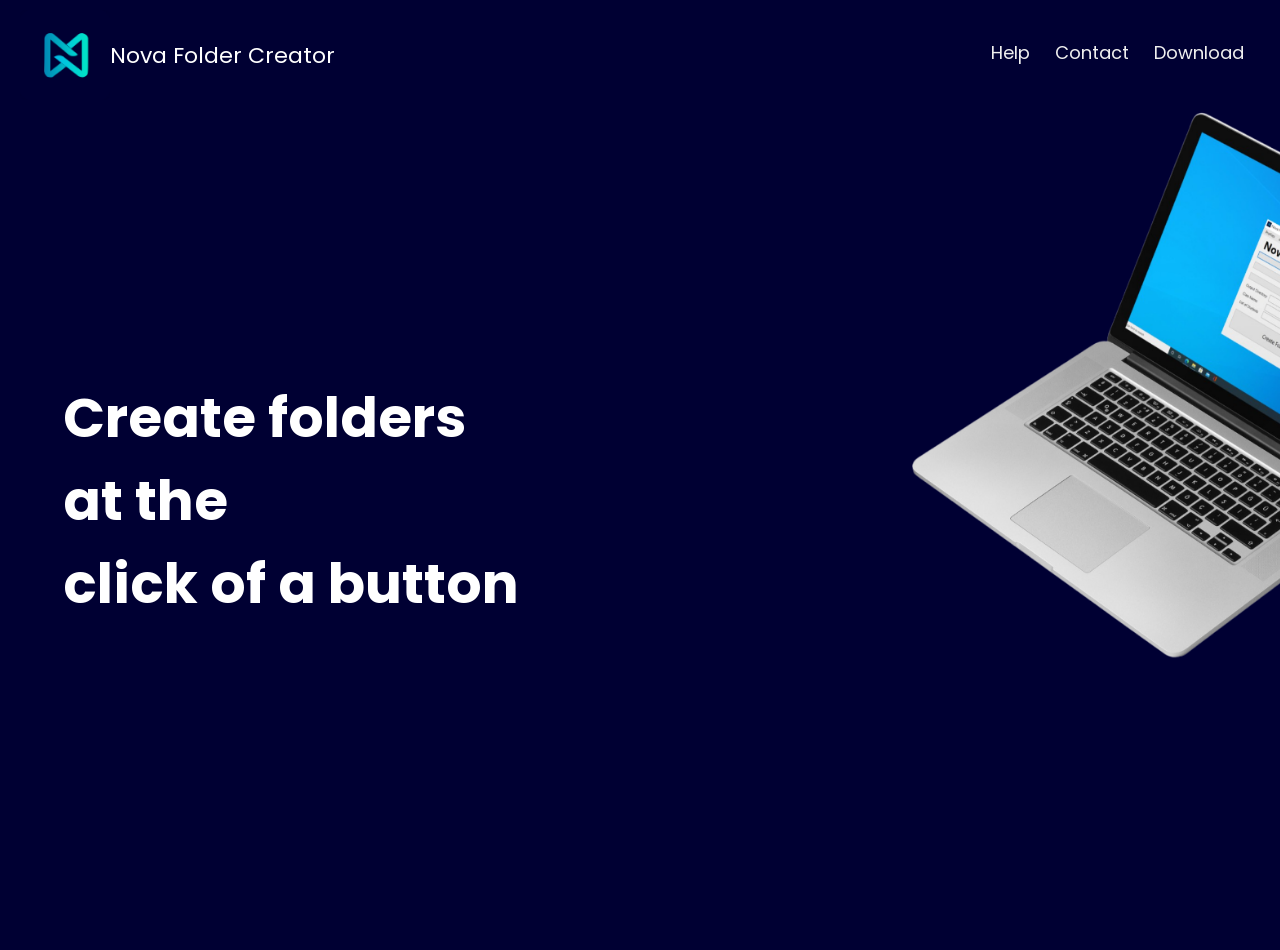
<file: www/index.html>
<!DOCTYPE html>
<html lang="en">
<head>
    <meta charset="UTF-8">
    <meta http-equiv="X-UA-Compatible" content="IE=edge">
    <meta name="viewport" content="width=device-width, initial-scale=1.0">
    <title>Nova Folder Creator</title>
    <link rel="stylesheet" href="./css/main.css">
</head>
<body>
    <div class="nav">
        <input type="checkbox" id="nav-check">
        <div class="nav-header">
          <div class="nav-title">
            <a href="./index.html">
                <div class="nav-title-logo">
                    <img src="./asset/ic_main_w_256_h_256_mipmap-1.png" alt="logo" class="logo">
                    <p class="title" style="text-decoration: none;">Nova Folder Creator</p>
                </div>
            </a>
        </div>
        </div>
        <div class="nav-btn">
          <label for="nav-check">
            <span></span>
            <span></span>
            <span></span>
          </label>
        </div>
        
        <div class="nav-links">
            <a href="./pages/help.html">Help</a>
            <a href="./pages/contact.php">Contact</a>
            <a href="/index.html" class="download-btn-nav">Download</a>
        </div>
      </div>

      <main>
          <div class="mockupwithtext">
              <div class="maintext">
                  <h1 class="txtwhite maincallout">Create folders <br> at the <br> click of a button</h1>
              </div>
              <div class="mockupdiv">
                  <img src="./asset/mockup-removebg.png" alt="" class="mockup">
              </div>
          </div>
      </main>
</body>
</html>
</file>
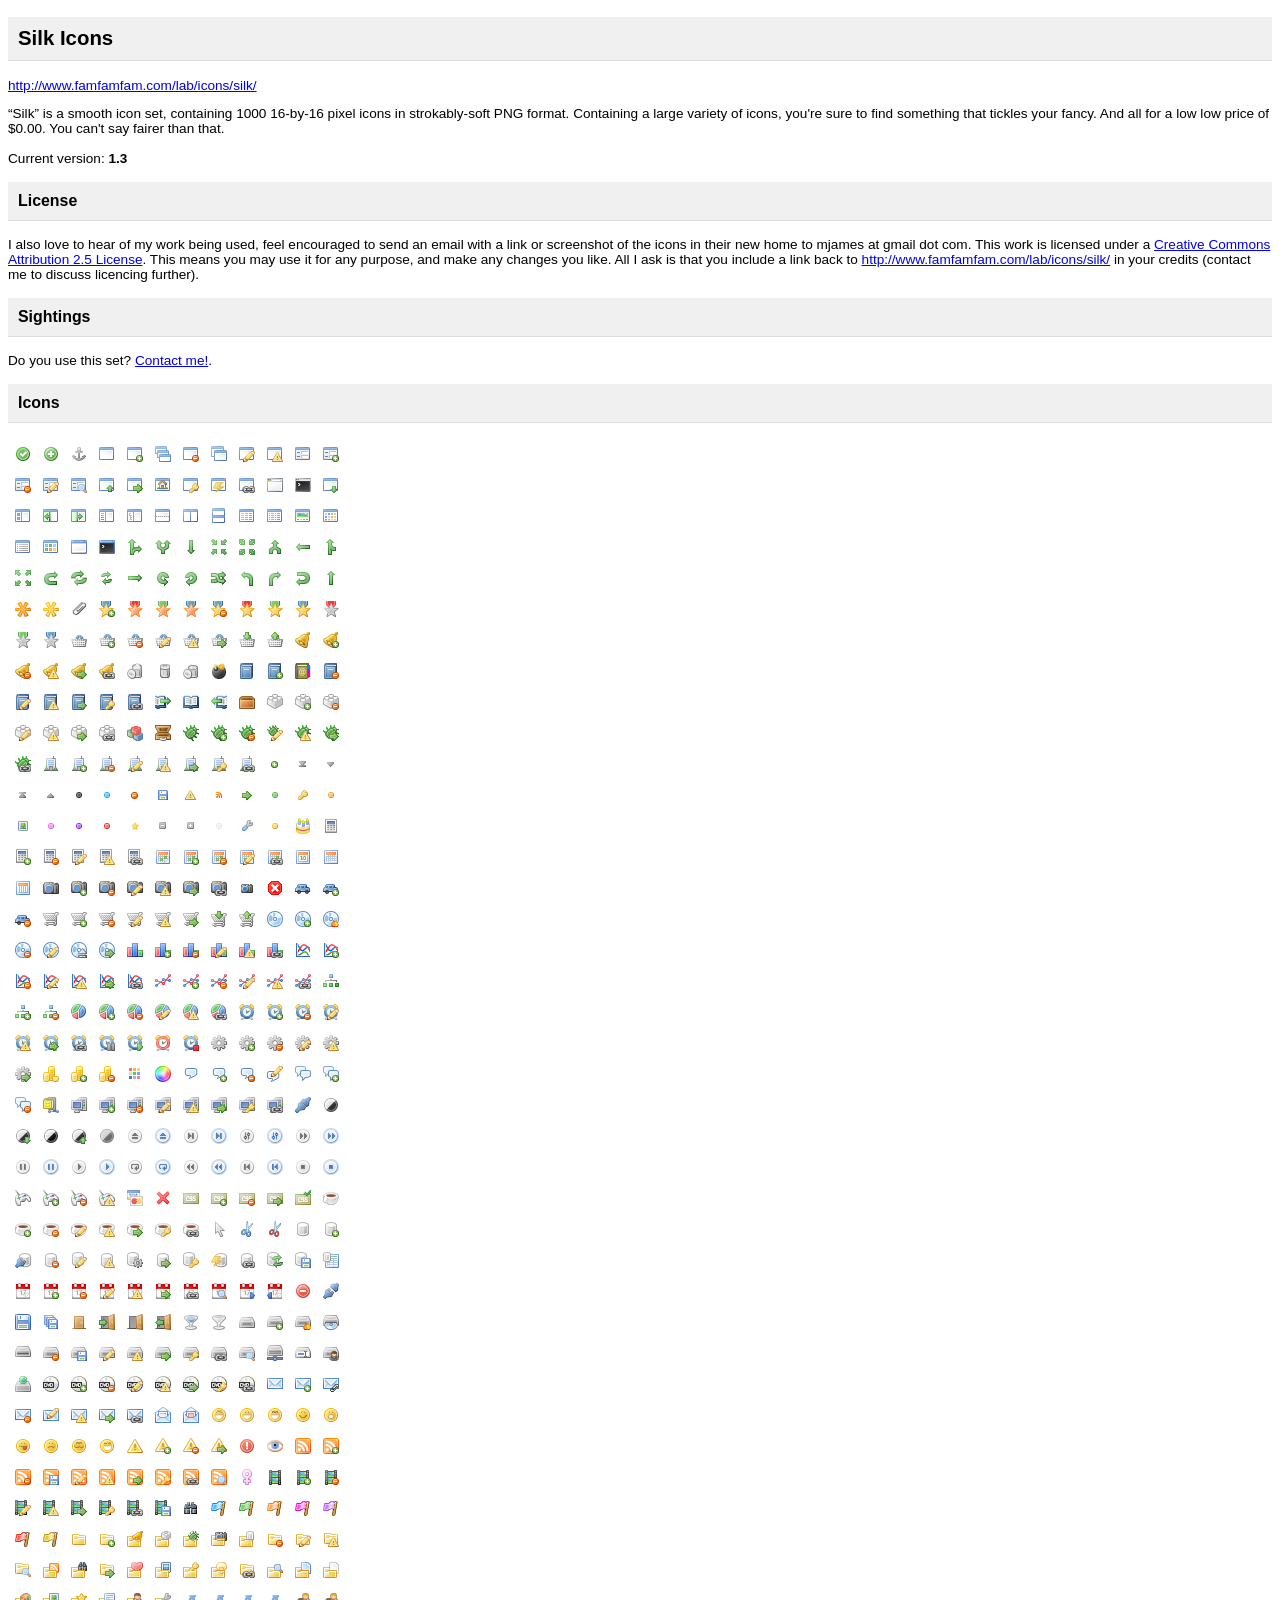
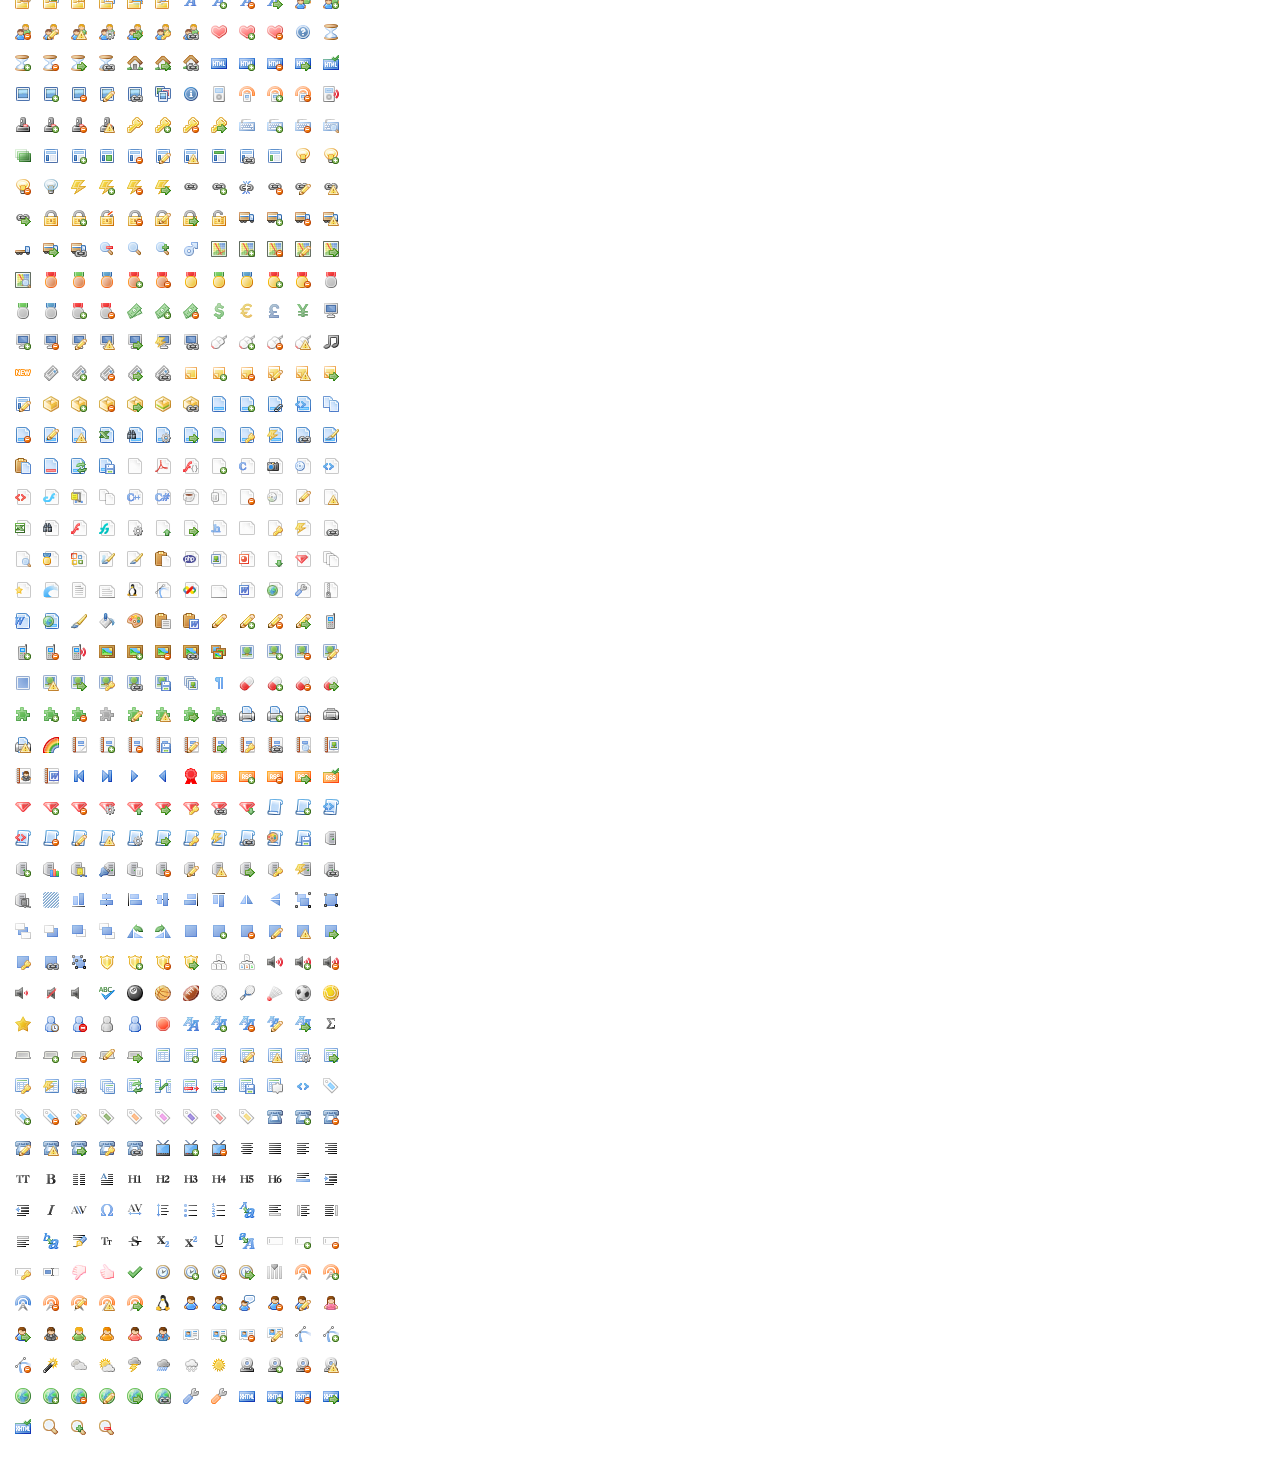
<file: winformsapp/famfamicons/readme.html>
<!DOCTYPE html PUBLIC "-//W3C//DTD XHTML 1.0 Strict//EN" "http://www.w3.org/TR/xhtml1/DTD/xhtml1-strict.dtd">
<html xmlns="http://www.w3.org/1999/xhtml" xml:lang="en" lang="en">

	<!-- Document HEAD -->
	<head>
	
		<title>famfamfam.com: Silk Icons</title>

		<meta http-equiv="Content-Type" content="text/html; charset=utf-8" />

		<meta name="mssmarttagspreventparsing" content="true" />
		<meta name="robots" content="all" />		
		<meta http-equiv="imagetoolbar" content="no" />

		<meta name="author" content="Mark James" />
		<meta name="copyright" content="Mark James" />
		<meta name="revisit-after" content="7 days" />		
		
	    <style type="text/css">
<!--
body {
	font-family: Verdana, Arial, Helvetica, sans-serif;
	font-size: 85%;
}

h1,h2,h3 {
padding: 10px;
background-color: #F0F0F0;
border-bottom: 1px solid #DDD;
}

table td {
padding: 5px;
}

td em {
display: none;
}
-->
        </style>
	</head>

	<!-- Document BODY -->
	<body>

		<div id="container-outer">
			<div id="container-inner">
					<div id="content-inner">				

						<h2>Silk Icons</h2>
						<p><a href="http://www.famfamfam.com/lab/icons/silk/">http://www.famfamfam.com/lab/icons/silk/</a></p>
					  <p>
							&#8220;Silk&#8221; is a smooth icon set, containing 1000 16-by-16 pixel icons in
							strokably-soft PNG format. Containing a large variety of icons, you're sure to find something
							that tickles your fancy. And all for a low low price of $0.00. You can't say fairer than that.
							
							<br />
							<br/>

						  <!--
							<a class="download-link" href="famfamfam_mini_icons.zip">Download</a><br />
							-->
							
						  Current version: <strong>1.3</strong></p>
						
						<h3>License</h3>
						<p>
						<!-- Creative Commons License -->
						I also love to hear of my work being used, feel encouraged to send an email
						with a link or screenshot of the icons in their new home to
						mjames&nbsp;<span class="email">at</span>&nbsp;gmail&nbsp;<span class="email">dot</span>&nbsp;com.
						This work is licensed under a <a rel="license" href="http://creativecommons.org/licenses/by/2.5/">Creative Commons Attribution 2.5 License</a>.
						This means you may use it for any purpose, and make any changes you like.
						All I ask is that you include a link back to <a href="http://www.famfamfam.com/lab/icons/silk/">http://www.famfamfam.com/lab/icons/silk/</a> in your credits (contact me to discuss licencing further).
						<!-- /Creative Commons License -->

						
						<!--
						
						<rdf:RDF xmlns="http://web.resource.org/cc/"
							xmlns:dc="http://purl.org/dc/elements/1.1/"
							xmlns:rdf="http://www.w3.org/1999/02/22-rdf-syntax-ns#">
						<Work rdf:about="">
						   <dc:title>Silk icons</dc:title>
						   <dc:date>2005</dc:date>
						   <dc:description>'Silk' icon set.</dc:description>
						   <dc:creator><Agent>
							  <dc:title>Mark James</dc:title>
						   </Agent></dc:creator>
						   <dc:rights><Agent>
							  <dc:title>Mark James</dc:title>
						   </Agent></dc:rights>
						   <dc:type rdf:resource="http://purl.org/dc/dcmitype/StillImage" />
						   <dc:source rdf:resource="http://www.famfamfam.com/lab/icons/silk/"/>
						   <license rdf:resource="http://creativecommons.org/licenses/by/2.5/" />
						</Work>
						
						<License rdf:about="http://creativecommons.org/licenses/by/2.5/">
						   <permits rdf:resource="http://web.resource.org/cc/Reproduction" />
						   <permits rdf:resource="http://web.resource.org/cc/Distribution" />
						   <requires rdf:resource="http://web.resource.org/cc/Notice" />
						   <requires rdf:resource="http://web.resource.org/cc/Attribution" />
						   <permits rdf:resource="http://web.resource.org/cc/DerivativeWorks" />
						</License>
						
						</rdf:RDF>
						
						-->
						</p>
						
						<h3>Sightings</h3>
						
						<p>
						Do you use this set? <a href="http://www.famfamfam.com/about/?contact=Silk%20icons%20in%20the%20wild">Contact me!</a>.
						</p>
						
						
						<h3>Icons</h3>

						
						<p><table>
	<tr>
		<td><img src="icons/accept.png" title="accept.png" alt="accept "/><em>accept.png</em></td>
		<td><img src="icons/add.png" title="add.png" alt="add "/><em>add.png</em></td>

		<td><img src="icons/anchor.png" title="anchor.png" alt="anchor "/><em>anchor.png</em></td>
		<td><img src="icons/application.png" title="application.png" alt="application "/><em>application.png</em></td>
		<td><img src="icons/application_add.png" title="application_add.png" alt="application add "/><em>application_add.png</em></td>
		<td><img src="icons/application_cascade.png" title="application_cascade.png" alt="application cascade "/><em>application_cascade.png</em></td>
		<td><img src="icons/application_delete.png" title="application_delete.png" alt="application delete "/><em>application_delete.png</em></td>
		<td><img src="icons/application_double.png" title="application_double.png" alt="application double "/><em>application_double.png</em></td>

		<td><img src="icons/application_edit.png" title="application_edit.png" alt="application edit "/><em>application_edit.png</em></td>
		<td><img src="icons/application_error.png" title="application_error.png" alt="application error "/><em>application_error.png</em></td>
		<td><img src="icons/application_form.png" title="application_form.png" alt="application form "/><em>application_form.png</em></td>
		<td><img src="icons/application_form_add.png" title="application_form_add.png" alt="application form add "/><em>application_form_add.png</em></td>
	</tr>
	<tr>
		<td><img src="icons/application_form_delete.png" title="application_form_delete.png" alt="application form delete "/><em>application_form_delete.png</em></td>

		<td><img src="icons/application_form_edit.png" title="application_form_edit.png" alt="application form edit "/><em>application_form_edit.png</em></td>
		<td><img src="icons/application_form_magnify.png" title="application_form_magnify.png" alt="application form magnify "/><em>application_form_magnify.png</em></td>
		<td><img src="icons/application_get.png" title="application_get.png" alt="application get "/><em>application_get.png</em></td>
		<td><img src="icons/application_go.png" title="application_go.png" alt="application go "/><em>application_go.png</em></td>
		<td><img src="icons/application_home.png" title="application_home.png" alt="application home "/><em>application_home.png</em></td>
		<td><img src="icons/application_key.png" title="application_key.png" alt="application key "/><em>application_key.png</em></td>

		<td><img src="icons/application_lightning.png" title="application_lightning.png" alt="application lightning "/><em>application_lightning.png</em></td>
		<td><img src="icons/application_link.png" title="application_link.png" alt="application link "/><em>application_link.png</em></td>
		<td><img src="icons/application_osx.png" title="application_osx.png" alt="application osx "/><em>application_osx.png</em></td>
		<td><img src="icons/application_osx_terminal.png" title="application_osx_terminal.png" alt="application osx terminal "/><em>application_osx_terminal.png</em></td>
		<td><img src="icons/application_put.png" title="application_put.png" alt="application put "/><em>application_put.png</em></td>
	</tr>

	<tr>
		<td><img src="icons/application_side_boxes.png" title="application_side_boxes.png" alt="application side boxes "/><em>application_side_boxes.png</em></td>
		<td><img src="icons/application_side_contract.png" title="application_side_contract.png" alt="application side contract "/><em>application_side_contract.png</em></td>
		<td><img src="icons/application_side_expand.png" title="application_side_expand.png" alt="application side expand "/><em>application_side_expand.png</em></td>
		<td><img src="icons/application_side_list.png" title="application_side_list.png" alt="application side list "/><em>application_side_list.png</em></td>
		<td><img src="icons/application_side_tree.png" title="application_side_tree.png" alt="application side tree "/><em>application_side_tree.png</em></td>

		<td><img src="icons/application_split.png" title="application_split.png" alt="application split "/><em>application_split.png</em></td>
		<td><img src="icons/application_tile_horizontal.png" title="application_tile_horizontal.png" alt="application tile horizontal "/><em>application_tile_horizontal.png</em></td>
		<td><img src="icons/application_tile_vertical.png" title="application_tile_vertical.png" alt="application tile vertical "/><em>application_tile_vertical.png</em></td>
		<td><img src="icons/application_view_columns.png" title="application_view_columns.png" alt="application view columns "/><em>application_view_columns.png</em></td>
		<td><img src="icons/application_view_detail.png" title="application_view_detail.png" alt="application view detail "/><em>application_view_detail.png</em></td>
		<td><img src="icons/application_view_gallery.png" title="application_view_gallery.png" alt="application view gallery "/><em>application_view_gallery.png</em></td>

		<td><img src="icons/application_view_icons.png" title="application_view_icons.png" alt="application view icons "/><em>application_view_icons.png</em></td>
	</tr>
	<tr>
		<td><img src="icons/application_view_list.png" title="application_view_list.png" alt="application view list "/><em>application_view_list.png</em></td>
		<td><img src="icons/application_view_tile.png" title="application_view_tile.png" alt="application view tile "/><em>application_view_tile.png</em></td>
		<td><img src="icons/application_xp.png" title="application_xp.png" alt="application xp "/><em>application_xp.png</em></td>
		<td><img src="icons/application_xp_terminal.png" title="application_xp_terminal.png" alt="application xp terminal "/><em>application_xp_terminal.png</em></td>

		<td><img src="icons/arrow_branch.png" title="arrow_branch.png" alt="arrow branch "/><em>arrow_branch.png</em></td>
		<td><img src="icons/arrow_divide.png" title="arrow_divide.png" alt="arrow divide "/><em>arrow_divide.png</em></td>
		<td><img src="icons/arrow_down.png" title="arrow_down.png" alt="arrow down "/><em>arrow_down.png</em></td>
		<td><img src="icons/arrow_in.png" title="arrow_in.png" alt="arrow in "/><em>arrow_in.png</em></td>
		<td><img src="icons/arrow_inout.png" title="arrow_inout.png" alt="arrow inout "/><em>arrow_inout.png</em></td>
		<td><img src="icons/arrow_join.png" title="arrow_join.png" alt="arrow join "/><em>arrow_join.png</em></td>

		<td><img src="icons/arrow_left.png" title="arrow_left.png" alt="arrow left "/><em>arrow_left.png</em></td>
		<td><img src="icons/arrow_merge.png" title="arrow_merge.png" alt="arrow merge "/><em>arrow_merge.png</em></td>
	</tr>
	<tr>
		<td><img src="icons/arrow_out.png" title="arrow_out.png" alt="arrow out "/><em>arrow_out.png</em></td>
		<td><img src="icons/arrow_redo.png" title="arrow_redo.png" alt="arrow redo "/><em>arrow_redo.png</em></td>
		<td><img src="icons/arrow_refresh.png" title="arrow_refresh.png" alt="arrow refresh "/><em>arrow_refresh.png</em></td>

		<td><img src="icons/arrow_refresh_small.png" title="arrow_refresh_small.png" alt="arrow refresh small "/><em>arrow_refresh_small.png</em></td>
		<td><img src="icons/arrow_right.png" title="arrow_right.png" alt="arrow right "/><em>arrow_right.png</em></td>
		<td><img src="icons/arrow_rotate_anticlockwise.png" title="arrow_rotate_anticlockwise.png" alt="arrow rotate anticlockwise "/><em>arrow_rotate_anticlockwise.png</em></td>
		<td><img src="icons/arrow_rotate_clockwise.png" title="arrow_rotate_clockwise.png" alt="arrow rotate clockwise "/><em>arrow_rotate_clockwise.png</em></td>
		<td><img src="icons/arrow_switch.png" title="arrow_switch.png" alt="arrow switch "/><em>arrow_switch.png</em></td>
		<td><img src="icons/arrow_turn_left.png" title="arrow_turn_left.png" alt="arrow turn left "/><em>arrow_turn_left.png</em></td>

		<td><img src="icons/arrow_turn_right.png" title="arrow_turn_right.png" alt="arrow turn right "/><em>arrow_turn_right.png</em></td>
		<td><img src="icons/arrow_undo.png" title="arrow_undo.png" alt="arrow undo "/><em>arrow_undo.png</em></td>
		<td><img src="icons/arrow_up.png" title="arrow_up.png" alt="arrow up "/><em>arrow_up.png</em></td>
	</tr>
	<tr>
		<td><img src="icons/asterisk_orange.png" title="asterisk_orange.png" alt="asterisk orange "/><em>asterisk_orange.png</em></td>
		<td><img src="icons/asterisk_yellow.png" title="asterisk_yellow.png" alt="asterisk yellow "/><em>asterisk_yellow.png</em></td>

		<td><img src="icons/attach.png" title="attach.png" alt="attach "/><em>attach.png</em></td>
		<td><img src="icons/award_star_add.png" title="award_star_add.png" alt="award star add "/><em>award_star_add.png</em></td>
		<td><img src="icons/award_star_bronze_1.png" title="award_star_bronze_1.png" alt="award star bronze 1 "/><em>award_star_bronze_1.png</em></td>
		<td><img src="icons/award_star_bronze_2.png" title="award_star_bronze_2.png" alt="award star bronze 2 "/><em>award_star_bronze_2.png</em></td>
		<td><img src="icons/award_star_bronze_3.png" title="award_star_bronze_3.png" alt="award star bronze 3 "/><em>award_star_bronze_3.png</em></td>
		<td><img src="icons/award_star_delete.png" title="award_star_delete.png" alt="award star delete "/><em>award_star_delete.png</em></td>

		<td><img src="icons/award_star_gold_1.png" title="award_star_gold_1.png" alt="award star gold 1 "/><em>award_star_gold_1.png</em></td>
		<td><img src="icons/award_star_gold_2.png" title="award_star_gold_2.png" alt="award star gold 2 "/><em>award_star_gold_2.png</em></td>
		<td><img src="icons/award_star_gold_3.png" title="award_star_gold_3.png" alt="award star gold 3 "/><em>award_star_gold_3.png</em></td>
		<td><img src="icons/award_star_silver_1.png" title="award_star_silver_1.png" alt="award star silver 1 "/><em>award_star_silver_1.png</em></td>
	</tr>
	<tr>
		<td><img src="icons/award_star_silver_2.png" title="award_star_silver_2.png" alt="award star silver 2 "/><em>award_star_silver_2.png</em></td>

		<td><img src="icons/award_star_silver_3.png" title="award_star_silver_3.png" alt="award star silver 3 "/><em>award_star_silver_3.png</em></td>
		<td><img src="icons/basket.png" title="basket.png" alt="basket "/><em>basket.png</em></td>
		<td><img src="icons/basket_add.png" title="basket_add.png" alt="basket add "/><em>basket_add.png</em></td>
		<td><img src="icons/basket_delete.png" title="basket_delete.png" alt="basket delete "/><em>basket_delete.png</em></td>
		<td><img src="icons/basket_edit.png" title="basket_edit.png" alt="basket edit "/><em>basket_edit.png</em></td>
		<td><img src="icons/basket_error.png" title="basket_error.png" alt="basket error "/><em>basket_error.png</em></td>

		<td><img src="icons/basket_go.png" title="basket_go.png" alt="basket go "/><em>basket_go.png</em></td>
		<td><img src="icons/basket_put.png" title="basket_put.png" alt="basket put "/><em>basket_put.png</em></td>
		<td><img src="icons/basket_remove.png" title="basket_remove.png" alt="basket remove "/><em>basket_remove.png</em></td>
		<td><img src="icons/bell.png" title="bell.png" alt="bell "/><em>bell.png</em></td>
		<td><img src="icons/bell_add.png" title="bell_add.png" alt="bell add "/><em>bell_add.png</em></td>
	</tr>

	<tr>
		<td><img src="icons/bell_delete.png" title="bell_delete.png" alt="bell delete "/><em>bell_delete.png</em></td>
		<td><img src="icons/bell_error.png" title="bell_error.png" alt="bell error "/><em>bell_error.png</em></td>
		<td><img src="icons/bell_go.png" title="bell_go.png" alt="bell go "/><em>bell_go.png</em></td>
		<td><img src="icons/bell_link.png" title="bell_link.png" alt="bell link "/><em>bell_link.png</em></td>
		<td><img src="icons/bin.png" title="bin.png" alt="bin "/><em>bin.png</em></td>

		<td><img src="icons/bin_closed.png" title="bin_closed.png" alt="bin closed "/><em>bin_closed.png</em></td>
		<td><img src="icons/bin_empty.png" title="bin_empty.png" alt="bin empty "/><em>bin_empty.png</em></td>
		<td><img src="icons/bomb.png" title="bomb.png" alt="bomb "/><em>bomb.png</em></td>
		<td><img src="icons/book.png" title="book.png" alt="book "/><em>book.png</em></td>
		<td><img src="icons/book_add.png" title="book_add.png" alt="book add "/><em>book_add.png</em></td>
		<td><img src="icons/book_addresses.png" title="book_addresses.png" alt="book addresses "/><em>book_addresses.png</em></td>

		<td><img src="icons/book_delete.png" title="book_delete.png" alt="book delete "/><em>book_delete.png</em></td>
	</tr>
	<tr>
		<td><img src="icons/book_edit.png" title="book_edit.png" alt="book edit "/><em>book_edit.png</em></td>
		<td><img src="icons/book_error.png" title="book_error.png" alt="book error "/><em>book_error.png</em></td>
		<td><img src="icons/book_go.png" title="book_go.png" alt="book go "/><em>book_go.png</em></td>
		<td><img src="icons/book_key.png" title="book_key.png" alt="book key "/><em>book_key.png</em></td>

		<td><img src="icons/book_link.png" title="book_link.png" alt="book link "/><em>book_link.png</em></td>
		<td><img src="icons/book_next.png" title="book_next.png" alt="book next "/><em>book_next.png</em></td>
		<td><img src="icons/book_open.png" title="book_open.png" alt="book open "/><em>book_open.png</em></td>
		<td><img src="icons/book_previous.png" title="book_previous.png" alt="book previous "/><em>book_previous.png</em></td>
		<td><img src="icons/box.png" title="box.png" alt="box "/><em>box.png</em></td>
		<td><img src="icons/brick.png" title="brick.png" alt="brick "/><em>brick.png</em></td>

		<td><img src="icons/brick_add.png" title="brick_add.png" alt="brick add "/><em>brick_add.png</em></td>
		<td><img src="icons/brick_delete.png" title="brick_delete.png" alt="brick delete "/><em>brick_delete.png</em></td>
	</tr>
	<tr>
		<td><img src="icons/brick_edit.png" title="brick_edit.png" alt="brick edit "/><em>brick_edit.png</em></td>
		<td><img src="icons/brick_error.png" title="brick_error.png" alt="brick error "/><em>brick_error.png</em></td>
		<td><img src="icons/brick_go.png" title="brick_go.png" alt="brick go "/><em>brick_go.png</em></td>

		<td><img src="icons/brick_link.png" title="brick_link.png" alt="brick link "/><em>brick_link.png</em></td>
		<td><img src="icons/bricks.png" title="bricks.png" alt="bricks "/><em>bricks.png</em></td>
		<td><img src="icons/briefcase.png" title="briefcase.png" alt="briefcase "/><em>briefcase.png</em></td>
		<td><img src="icons/bug.png" title="bug.png" alt="bug "/><em>bug.png</em></td>
		<td><img src="icons/bug_add.png" title="bug_add.png" alt="bug add "/><em>bug_add.png</em></td>
		<td><img src="icons/bug_delete.png" title="bug_delete.png" alt="bug delete "/><em>bug_delete.png</em></td>

		<td><img src="icons/bug_edit.png" title="bug_edit.png" alt="bug edit "/><em>bug_edit.png</em></td>
		<td><img src="icons/bug_error.png" title="bug_error.png" alt="bug error "/><em>bug_error.png</em></td>
		<td><img src="icons/bug_go.png" title="bug_go.png" alt="bug go "/><em>bug_go.png</em></td>
	</tr>
	<tr>
		<td><img src="icons/bug_link.png" title="bug_link.png" alt="bug link "/><em>bug_link.png</em></td>
		<td><img src="icons/building.png" title="building.png" alt="building "/><em>building.png</em></td>

		<td><img src="icons/building_add.png" title="building_add.png" alt="building add "/><em>building_add.png</em></td>
		<td><img src="icons/building_delete.png" title="building_delete.png" alt="building delete "/><em>building_delete.png</em></td>
		<td><img src="icons/building_edit.png" title="building_edit.png" alt="building edit "/><em>building_edit.png</em></td>
		<td><img src="icons/building_error.png" title="building_error.png" alt="building error "/><em>building_error.png</em></td>
		<td><img src="icons/building_go.png" title="building_go.png" alt="building go "/><em>building_go.png</em></td>
		<td><img src="icons/building_key.png" title="building_key.png" alt="building key "/><em>building_key.png</em></td>

		<td><img src="icons/building_link.png" title="building_link.png" alt="building link "/><em>building_link.png</em></td>
		<td><img src="icons/bullet_add.png" title="bullet_add.png" alt="bullet add "/><em>bullet_add.png</em></td>
		<td><img src="icons/bullet_arrow_bottom.png" title="bullet_arrow_bottom.png" alt="bullet arrow bottom "/><em>bullet_arrow_bottom.png</em></td>
		<td><img src="icons/bullet_arrow_down.png" title="bullet_arrow_down.png" alt="bullet arrow down "/><em>bullet_arrow_down.png</em></td>
	</tr>
	<tr>
		<td><img src="icons/bullet_arrow_top.png" title="bullet_arrow_top.png" alt="bullet arrow top "/><em>bullet_arrow_top.png</em></td>

		<td><img src="icons/bullet_arrow_up.png" title="bullet_arrow_up.png" alt="bullet arrow up "/><em>bullet_arrow_up.png</em></td>
		<td><img src="icons/bullet_black.png" title="bullet_black.png" alt="bullet black "/><em>bullet_black.png</em></td>
		<td><img src="icons/bullet_blue.png" title="bullet_blue.png" alt="bullet blue "/><em>bullet_blue.png</em></td>
		<td><img src="icons/bullet_delete.png" title="bullet_delete.png" alt="bullet delete "/><em>bullet_delete.png</em></td>
		<td><img src="icons/bullet_disk.png" title="bullet_disk.png" alt="bullet disk "/><em>bullet_disk.png</em></td>
		<td><img src="icons/bullet_error.png" title="bullet_error.png" alt="bullet error "/><em>bullet_error.png</em></td>

		<td><img src="icons/bullet_feed.png" title="bullet_feed.png" alt="bullet feed "/><em>bullet_feed.png</em></td>
		<td><img src="icons/bullet_go.png" title="bullet_go.png" alt="bullet go "/><em>bullet_go.png</em></td>
		<td><img src="icons/bullet_green.png" title="bullet_green.png" alt="bullet green "/><em>bullet_green.png</em></td>
		<td><img src="icons/bullet_key.png" title="bullet_key.png" alt="bullet key "/><em>bullet_key.png</em></td>
		<td><img src="icons/bullet_orange.png" title="bullet_orange.png" alt="bullet orange "/><em>bullet_orange.png</em></td>
	</tr>

	<tr>
		<td><img src="icons/bullet_picture.png" title="bullet_picture.png" alt="bullet picture "/><em>bullet_picture.png</em></td>
		<td><img src="icons/bullet_pink.png" title="bullet_pink.png" alt="bullet pink "/><em>bullet_pink.png</em></td>
		<td><img src="icons/bullet_purple.png" title="bullet_purple.png" alt="bullet purple "/><em>bullet_purple.png</em></td>
		<td><img src="icons/bullet_red.png" title="bullet_red.png" alt="bullet red "/><em>bullet_red.png</em></td>
		<td><img src="icons/bullet_star.png" title="bullet_star.png" alt="bullet star "/><em>bullet_star.png</em></td>

		<td><img src="icons/bullet_toggle_minus.png" title="bullet_toggle_minus.png" alt="bullet toggle minus "/><em>bullet_toggle_minus.png</em></td>
		<td><img src="icons/bullet_toggle_plus.png" title="bullet_toggle_plus.png" alt="bullet toggle plus "/><em>bullet_toggle_plus.png</em></td>
		<td><img src="icons/bullet_white.png" title="bullet_white.png" alt="bullet white "/><em>bullet_white.png</em></td>
		<td><img src="icons/bullet_wrench.png" title="bullet_wrench.png" alt="bullet wrench "/><em>bullet_wrench.png</em></td>
		<td><img src="icons/bullet_yellow.png" title="bullet_yellow.png" alt="bullet yellow "/><em>bullet_yellow.png</em></td>
		<td><img src="icons/cake.png" title="cake.png" alt="cake "/><em>cake.png</em></td>

		<td><img src="icons/calculator.png" title="calculator.png" alt="calculator "/><em>calculator.png</em></td>
	</tr>
	<tr>
		<td><img src="icons/calculator_add.png" title="calculator_add.png" alt="calculator add "/><em>calculator_add.png</em></td>
		<td><img src="icons/calculator_delete.png" title="calculator_delete.png" alt="calculator delete "/><em>calculator_delete.png</em></td>
		<td><img src="icons/calculator_edit.png" title="calculator_edit.png" alt="calculator edit "/><em>calculator_edit.png</em></td>
		<td><img src="icons/calculator_error.png" title="calculator_error.png" alt="calculator error "/><em>calculator_error.png</em></td>

		<td><img src="icons/calculator_link.png" title="calculator_link.png" alt="calculator link "/><em>calculator_link.png</em></td>
		<td><img src="icons/calendar.png" title="calendar.png" alt="calendar "/><em>calendar.png</em></td>
		<td><img src="icons/calendar_add.png" title="calendar_add.png" alt="calendar add "/><em>calendar_add.png</em></td>
		<td><img src="icons/calendar_delete.png" title="calendar_delete.png" alt="calendar delete "/><em>calendar_delete.png</em></td>
		<td><img src="icons/calendar_edit.png" title="calendar_edit.png" alt="calendar edit "/><em>calendar_edit.png</em></td>
		<td><img src="icons/calendar_link.png" title="calendar_link.png" alt="calendar link "/><em>calendar_link.png</em></td>

		<td><img src="icons/calendar_view_day.png" title="calendar_view_day.png" alt="calendar view day "/><em>calendar_view_day.png</em></td>
		<td><img src="icons/calendar_view_month.png" title="calendar_view_month.png" alt="calendar view month "/><em>calendar_view_month.png</em></td>
	</tr>
	<tr>
		<td><img src="icons/calendar_view_week.png" title="calendar_view_week.png" alt="calendar view week "/><em>calendar_view_week.png</em></td>
		<td><img src="icons/camera.png" title="camera.png" alt="camera "/><em>camera.png</em></td>
		<td><img src="icons/camera_add.png" title="camera_add.png" alt="camera add "/><em>camera_add.png</em></td>

		<td><img src="icons/camera_delete.png" title="camera_delete.png" alt="camera delete "/><em>camera_delete.png</em></td>
		<td><img src="icons/camera_edit.png" title="camera_edit.png" alt="camera edit "/><em>camera_edit.png</em></td>
		<td><img src="icons/camera_error.png" title="camera_error.png" alt="camera error "/><em>camera_error.png</em></td>
		<td><img src="icons/camera_go.png" title="camera_go.png" alt="camera go "/><em>camera_go.png</em></td>
		<td><img src="icons/camera_link.png" title="camera_link.png" alt="camera link "/><em>camera_link.png</em></td>
		<td><img src="icons/camera_small.png" title="camera_small.png" alt="camera small "/><em>camera_small.png</em></td>

		<td><img src="icons/cancel.png" title="cancel.png" alt="cancel "/><em>cancel.png</em></td>
		<td><img src="icons/car.png" title="car.png" alt="car "/><em>car.png</em></td>
		<td><img src="icons/car_add.png" title="car_add.png" alt="car add "/><em>car_add.png</em></td>
	</tr>
	<tr>
		<td><img src="icons/car_delete.png" title="car_delete.png" alt="car delete "/><em>car_delete.png</em></td>
		<td><img src="icons/cart.png" title="cart.png" alt="cart "/><em>cart.png</em></td>

		<td><img src="icons/cart_add.png" title="cart_add.png" alt="cart add "/><em>cart_add.png</em></td>
		<td><img src="icons/cart_delete.png" title="cart_delete.png" alt="cart delete "/><em>cart_delete.png</em></td>
		<td><img src="icons/cart_edit.png" title="cart_edit.png" alt="cart edit "/><em>cart_edit.png</em></td>
		<td><img src="icons/cart_error.png" title="cart_error.png" alt="cart error "/><em>cart_error.png</em></td>
		<td><img src="icons/cart_go.png" title="cart_go.png" alt="cart go "/><em>cart_go.png</em></td>
		<td><img src="icons/cart_put.png" title="cart_put.png" alt="cart put "/><em>cart_put.png</em></td>

		<td><img src="icons/cart_remove.png" title="cart_remove.png" alt="cart remove "/><em>cart_remove.png</em></td>
		<td><img src="icons/cd.png" title="cd.png" alt="cd "/><em>cd.png</em></td>
		<td><img src="icons/cd_add.png" title="cd_add.png" alt="cd add "/><em>cd_add.png</em></td>
		<td><img src="icons/cd_burn.png" title="cd_burn.png" alt="cd burn "/><em>cd_burn.png</em></td>
	</tr>
	<tr>
		<td><img src="icons/cd_delete.png" title="cd_delete.png" alt="cd delete "/><em>cd_delete.png</em></td>

		<td><img src="icons/cd_edit.png" title="cd_edit.png" alt="cd edit "/><em>cd_edit.png</em></td>
		<td><img src="icons/cd_eject.png" title="cd_eject.png" alt="cd eject "/><em>cd_eject.png</em></td>
		<td><img src="icons/cd_go.png" title="cd_go.png" alt="cd go "/><em>cd_go.png</em></td>
		<td><img src="icons/chart_bar.png" title="chart_bar.png" alt="chart bar "/><em>chart_bar.png</em></td>
		<td><img src="icons/chart_bar_add.png" title="chart_bar_add.png" alt="chart bar add "/><em>chart_bar_add.png</em></td>
		<td><img src="icons/chart_bar_delete.png" title="chart_bar_delete.png" alt="chart bar delete "/><em>chart_bar_delete.png</em></td>

		<td><img src="icons/chart_bar_edit.png" title="chart_bar_edit.png" alt="chart bar edit "/><em>chart_bar_edit.png</em></td>
		<td><img src="icons/chart_bar_error.png" title="chart_bar_error.png" alt="chart bar error "/><em>chart_bar_error.png</em></td>
		<td><img src="icons/chart_bar_link.png" title="chart_bar_link.png" alt="chart bar link "/><em>chart_bar_link.png</em></td>
		<td><img src="icons/chart_curve.png" title="chart_curve.png" alt="chart curve "/><em>chart_curve.png</em></td>
		<td><img src="icons/chart_curve_add.png" title="chart_curve_add.png" alt="chart curve add "/><em>chart_curve_add.png</em></td>
	</tr>

	<tr>
		<td><img src="icons/chart_curve_delete.png" title="chart_curve_delete.png" alt="chart curve delete "/><em>chart_curve_delete.png</em></td>
		<td><img src="icons/chart_curve_edit.png" title="chart_curve_edit.png" alt="chart curve edit "/><em>chart_curve_edit.png</em></td>
		<td><img src="icons/chart_curve_error.png" title="chart_curve_error.png" alt="chart curve error "/><em>chart_curve_error.png</em></td>
		<td><img src="icons/chart_curve_go.png" title="chart_curve_go.png" alt="chart curve go "/><em>chart_curve_go.png</em></td>
		<td><img src="icons/chart_curve_link.png" title="chart_curve_link.png" alt="chart curve link "/><em>chart_curve_link.png</em></td>

		<td><img src="icons/chart_line.png" title="chart_line.png" alt="chart line "/><em>chart_line.png</em></td>
		<td><img src="icons/chart_line_add.png" title="chart_line_add.png" alt="chart line add "/><em>chart_line_add.png</em></td>
		<td><img src="icons/chart_line_delete.png" title="chart_line_delete.png" alt="chart line delete "/><em>chart_line_delete.png</em></td>
		<td><img src="icons/chart_line_edit.png" title="chart_line_edit.png" alt="chart line edit "/><em>chart_line_edit.png</em></td>
		<td><img src="icons/chart_line_error.png" title="chart_line_error.png" alt="chart line error "/><em>chart_line_error.png</em></td>
		<td><img src="icons/chart_line_link.png" title="chart_line_link.png" alt="chart line link "/><em>chart_line_link.png</em></td>

		<td><img src="icons/chart_organisation.png" title="chart_organisation.png" alt="chart organisation "/><em>chart_organisation.png</em></td>
	</tr>
	<tr>
		<td><img src="icons/chart_organisation_add.png" title="chart_organisation_add.png" alt="chart organisation add "/><em>chart_organisation_add.png</em></td>
		<td><img src="icons/chart_organisation_delete.png" title="chart_organisation_delete.png" alt="chart organisation delete "/><em>chart_organisation_delete.png</em></td>
		<td><img src="icons/chart_pie.png" title="chart_pie.png" alt="chart pie "/><em>chart_pie.png</em></td>
		<td><img src="icons/chart_pie_add.png" title="chart_pie_add.png" alt="chart pie add "/><em>chart_pie_add.png</em></td>

		<td><img src="icons/chart_pie_delete.png" title="chart_pie_delete.png" alt="chart pie delete "/><em>chart_pie_delete.png</em></td>
		<td><img src="icons/chart_pie_edit.png" title="chart_pie_edit.png" alt="chart pie edit "/><em>chart_pie_edit.png</em></td>
		<td><img src="icons/chart_pie_error.png" title="chart_pie_error.png" alt="chart pie error "/><em>chart_pie_error.png</em></td>
		<td><img src="icons/chart_pie_link.png" title="chart_pie_link.png" alt="chart pie link "/><em>chart_pie_link.png</em></td>
		<td><img src="icons/clock.png" title="clock.png" alt="clock "/><em>clock.png</em></td>
		<td><img src="icons/clock_add.png" title="clock_add.png" alt="clock add "/><em>clock_add.png</em></td>

		<td><img src="icons/clock_delete.png" title="clock_delete.png" alt="clock delete "/><em>clock_delete.png</em></td>
		<td><img src="icons/clock_edit.png" title="clock_edit.png" alt="clock edit "/><em>clock_edit.png</em></td>
	</tr>
	<tr>
		<td><img src="icons/clock_error.png" title="clock_error.png" alt="clock error "/><em>clock_error.png</em></td>
		<td><img src="icons/clock_go.png" title="clock_go.png" alt="clock go "/><em>clock_go.png</em></td>
		<td><img src="icons/clock_link.png" title="clock_link.png" alt="clock link "/><em>clock_link.png</em></td>

		<td><img src="icons/clock_pause.png" title="clock_pause.png" alt="clock pause "/><em>clock_pause.png</em></td>
		<td><img src="icons/clock_play.png" title="clock_play.png" alt="clock play "/><em>clock_play.png</em></td>
		<td><img src="icons/clock_red.png" title="clock_red.png" alt="clock red "/><em>clock_red.png</em></td>
		<td><img src="icons/clock_stop.png" title="clock_stop.png" alt="clock stop "/><em>clock_stop.png</em></td>
		<td><img src="icons/cog.png" title="cog.png" alt="cog "/><em>cog.png</em></td>
		<td><img src="icons/cog_add.png" title="cog_add.png" alt="cog add "/><em>cog_add.png</em></td>

		<td><img src="icons/cog_delete.png" title="cog_delete.png" alt="cog delete "/><em>cog_delete.png</em></td>
		<td><img src="icons/cog_edit.png" title="cog_edit.png" alt="cog edit "/><em>cog_edit.png</em></td>
		<td><img src="icons/cog_error.png" title="cog_error.png" alt="cog error "/><em>cog_error.png</em></td>
	</tr>
	<tr>
		<td><img src="icons/cog_go.png" title="cog_go.png" alt="cog go "/><em>cog_go.png</em></td>
		<td><img src="icons/coins.png" title="coins.png" alt="coins "/><em>coins.png</em></td>

		<td><img src="icons/coins_add.png" title="coins_add.png" alt="coins add "/><em>coins_add.png</em></td>
		<td><img src="icons/coins_delete.png" title="coins_delete.png" alt="coins delete "/><em>coins_delete.png</em></td>
		<td><img src="icons/color_swatch.png" title="color_swatch.png" alt="color swatch "/><em>color_swatch.png</em></td>
		<td><img src="icons/color_wheel.png" title="color_wheel.png" alt="color wheel "/><em>color_wheel.png</em></td>
		<td><img src="icons/comment.png" title="comment.png" alt="comment "/><em>comment.png</em></td>
		<td><img src="icons/comment_add.png" title="comment_add.png" alt="comment add "/><em>comment_add.png</em></td>

		<td><img src="icons/comment_delete.png" title="comment_delete.png" alt="comment delete "/><em>comment_delete.png</em></td>
		<td><img src="icons/comment_edit.png" title="comment_edit.png" alt="comment edit "/><em>comment_edit.png</em></td>
		<td><img src="icons/comments.png" title="comments.png" alt="comments "/><em>comments.png</em></td>
		<td><img src="icons/comments_add.png" title="comments_add.png" alt="comments add "/><em>comments_add.png</em></td>
	</tr>
	<tr>
		<td><img src="icons/comments_delete.png" title="comments_delete.png" alt="comments delete "/><em>comments_delete.png</em></td>

		<td><img src="icons/compress.png" title="compress.png" alt="compress "/><em>compress.png</em></td>
		<td><img src="icons/computer.png" title="computer.png" alt="computer "/><em>computer.png</em></td>
		<td><img src="icons/computer_add.png" title="computer_add.png" alt="computer add "/><em>computer_add.png</em></td>
		<td><img src="icons/computer_delete.png" title="computer_delete.png" alt="computer delete "/><em>computer_delete.png</em></td>
		<td><img src="icons/computer_edit.png" title="computer_edit.png" alt="computer edit "/><em>computer_edit.png</em></td>
		<td><img src="icons/computer_error.png" title="computer_error.png" alt="computer error "/><em>computer_error.png</em></td>

		<td><img src="icons/computer_go.png" title="computer_go.png" alt="computer go "/><em>computer_go.png</em></td>
		<td><img src="icons/computer_key.png" title="computer_key.png" alt="computer key "/><em>computer_key.png</em></td>
		<td><img src="icons/computer_link.png" title="computer_link.png" alt="computer link "/><em>computer_link.png</em></td>
		<td><img src="icons/connect.png" title="connect.png" alt="connect "/><em>connect.png</em></td>
		<td><img src="icons/contrast.png" title="contrast.png" alt="contrast "/><em>contrast.png</em></td>
	</tr>

	<tr>
		<td><img src="icons/contrast_decrease.png" title="contrast_decrease.png" alt="contrast decrease "/><em>contrast_decrease.png</em></td>
		<td><img src="icons/contrast_high.png" title="contrast_high.png" alt="contrast high "/><em>contrast_high.png</em></td>
		<td><img src="icons/contrast_increase.png" title="contrast_increase.png" alt="contrast increase "/><em>contrast_increase.png</em></td>
		<td><img src="icons/contrast_low.png" title="contrast_low.png" alt="contrast low "/><em>contrast_low.png</em></td>
		<td><img src="icons/control_eject.png" title="control_eject.png" alt="control eject "/><em>control_eject.png</em></td>

		<td><img src="icons/control_eject_blue.png" title="control_eject_blue.png" alt="control eject blue "/><em>control_eject_blue.png</em></td>
		<td><img src="icons/control_end.png" title="control_end.png" alt="control end "/><em>control_end.png</em></td>
		<td><img src="icons/control_end_blue.png" title="control_end_blue.png" alt="control end blue "/><em>control_end_blue.png</em></td>
		<td><img src="icons/control_equalizer.png" title="control_equalizer.png" alt="control equalizer "/><em>control_equalizer.png</em></td>
		<td><img src="icons/control_equalizer_blue.png" title="control_equalizer_blue.png" alt="control equalizer blue "/><em>control_equalizer_blue.png</em></td>
		<td><img src="icons/control_fastforward.png" title="control_fastforward.png" alt="control fastforward "/><em>control_fastforward.png</em></td>

		<td><img src="icons/control_fastforward_blue.png" title="control_fastforward_blue.png" alt="control fastforward blue "/><em>control_fastforward_blue.png</em></td>
	</tr>
	<tr>
		<td><img src="icons/control_pause.png" title="control_pause.png" alt="control pause "/><em>control_pause.png</em></td>
		<td><img src="icons/control_pause_blue.png" title="control_pause_blue.png" alt="control pause blue "/><em>control_pause_blue.png</em></td>
		<td><img src="icons/control_play.png" title="control_play.png" alt="control play "/><em>control_play.png</em></td>
		<td><img src="icons/control_play_blue.png" title="control_play_blue.png" alt="control play blue "/><em>control_play_blue.png</em></td>

		<td><img src="icons/control_repeat.png" title="control_repeat.png" alt="control repeat "/><em>control_repeat.png</em></td>
		<td><img src="icons/control_repeat_blue.png" title="control_repeat_blue.png" alt="control repeat blue "/><em>control_repeat_blue.png</em></td>
		<td><img src="icons/control_rewind.png" title="control_rewind.png" alt="control rewind "/><em>control_rewind.png</em></td>
		<td><img src="icons/control_rewind_blue.png" title="control_rewind_blue.png" alt="control rewind blue "/><em>control_rewind_blue.png</em></td>
		<td><img src="icons/control_start.png" title="control_start.png" alt="control start "/><em>control_start.png</em></td>
		<td><img src="icons/control_start_blue.png" title="control_start_blue.png" alt="control start blue "/><em>control_start_blue.png</em></td>

		<td><img src="icons/control_stop.png" title="control_stop.png" alt="control stop "/><em>control_stop.png</em></td>
		<td><img src="icons/control_stop_blue.png" title="control_stop_blue.png" alt="control stop blue "/><em>control_stop_blue.png</em></td>
	</tr>
	<tr>
		<td><img src="icons/controller.png" title="controller.png" alt="controller "/><em>controller.png</em></td>
		<td><img src="icons/controller_add.png" title="controller_add.png" alt="controller add "/><em>controller_add.png</em></td>
		<td><img src="icons/controller_delete.png" title="controller_delete.png" alt="controller delete "/><em>controller_delete.png</em></td>

		<td><img src="icons/controller_error.png" title="controller_error.png" alt="controller error "/><em>controller_error.png</em></td>
		<td><img src="icons/creditcards.png" title="creditcards.png" alt="creditcards "/><em>creditcards.png</em></td>
		<td><img src="icons/cross.png" title="cross.png" alt="cross "/><em>cross.png</em></td>
		<td><img src="icons/css.png" title="css.png" alt="css "/><em>css.png</em></td>
		<td><img src="icons/css_add.png" title="css_add.png" alt="css add "/><em>css_add.png</em></td>
		<td><img src="icons/css_delete.png" title="css_delete.png" alt="css delete "/><em>css_delete.png</em></td>

		<td><img src="icons/css_go.png" title="css_go.png" alt="css go "/><em>css_go.png</em></td>
		<td><img src="icons/css_valid.png" title="css_valid.png" alt="css valid "/><em>css_valid.png</em></td>
		<td><img src="icons/cup.png" title="cup.png" alt="cup "/><em>cup.png</em></td>
	</tr>
	<tr>
		<td><img src="icons/cup_add.png" title="cup_add.png" alt="cup add "/><em>cup_add.png</em></td>
		<td><img src="icons/cup_delete.png" title="cup_delete.png" alt="cup delete "/><em>cup_delete.png</em></td>

		<td><img src="icons/cup_edit.png" title="cup_edit.png" alt="cup edit "/><em>cup_edit.png</em></td>
		<td><img src="icons/cup_error.png" title="cup_error.png" alt="cup error "/><em>cup_error.png</em></td>
		<td><img src="icons/cup_go.png" title="cup_go.png" alt="cup go "/><em>cup_go.png</em></td>
		<td><img src="icons/cup_key.png" title="cup_key.png" alt="cup key "/><em>cup_key.png</em></td>
		<td><img src="icons/cup_link.png" title="cup_link.png" alt="cup link "/><em>cup_link.png</em></td>
		<td><img src="icons/cursor.png" title="cursor.png" alt="cursor "/><em>cursor.png</em></td>

		<td><img src="icons/cut.png" title="cut.png" alt="cut "/><em>cut.png</em></td>
		<td><img src="icons/cut_red.png" title="cut_red.png" alt="cut red "/><em>cut_red.png</em></td>
		<td><img src="icons/database.png" title="database.png" alt="database "/><em>database.png</em></td>
		<td><img src="icons/database_add.png" title="database_add.png" alt="database add "/><em>database_add.png</em></td>
	</tr>
	<tr>
		<td><img src="icons/database_connect.png" title="database_connect.png" alt="database connect "/><em>database_connect.png</em></td>

		<td><img src="icons/database_delete.png" title="database_delete.png" alt="database delete "/><em>database_delete.png</em></td>
		<td><img src="icons/database_edit.png" title="database_edit.png" alt="database edit "/><em>database_edit.png</em></td>
		<td><img src="icons/database_error.png" title="database_error.png" alt="database error "/><em>database_error.png</em></td>
		<td><img src="icons/database_gear.png" title="database_gear.png" alt="database gear "/><em>database_gear.png</em></td>
		<td><img src="icons/database_go.png" title="database_go.png" alt="database go "/><em>database_go.png</em></td>
		<td><img src="icons/database_key.png" title="database_key.png" alt="database key "/><em>database_key.png</em></td>

		<td><img src="icons/database_lightning.png" title="database_lightning.png" alt="database lightning "/><em>database_lightning.png</em></td>
		<td><img src="icons/database_link.png" title="database_link.png" alt="database link "/><em>database_link.png</em></td>
		<td><img src="icons/database_refresh.png" title="database_refresh.png" alt="database refresh "/><em>database_refresh.png</em></td>
		<td><img src="icons/database_save.png" title="database_save.png" alt="database save "/><em>database_save.png</em></td>
		<td><img src="icons/database_table.png" title="database_table.png" alt="database table "/><em>database_table.png</em></td>
	</tr>

	<tr>
		<td><img src="icons/date.png" title="date.png" alt="date "/><em>date.png</em></td>
		<td><img src="icons/date_add.png" title="date_add.png" alt="date add "/><em>date_add.png</em></td>
		<td><img src="icons/date_delete.png" title="date_delete.png" alt="date delete "/><em>date_delete.png</em></td>
		<td><img src="icons/date_edit.png" title="date_edit.png" alt="date edit "/><em>date_edit.png</em></td>
		<td><img src="icons/date_error.png" title="date_error.png" alt="date error "/><em>date_error.png</em></td>

		<td><img src="icons/date_go.png" title="date_go.png" alt="date go "/><em>date_go.png</em></td>
		<td><img src="icons/date_link.png" title="date_link.png" alt="date link "/><em>date_link.png</em></td>
		<td><img src="icons/date_magnify.png" title="date_magnify.png" alt="date magnify "/><em>date_magnify.png</em></td>
		<td><img src="icons/date_next.png" title="date_next.png" alt="date next "/><em>date_next.png</em></td>
		<td><img src="icons/date_previous.png" title="date_previous.png" alt="date previous "/><em>date_previous.png</em></td>
		<td><img src="icons/delete.png" title="delete.png" alt="delete "/><em>delete.png</em></td>

		<td><img src="icons/disconnect.png" title="disconnect.png" alt="disconnect "/><em>disconnect.png</em></td>
	</tr>
	<tr>
		<td><img src="icons/disk.png" title="disk.png" alt="disk "/><em>disk.png</em></td>
		<td><img src="icons/disk_multiple.png" title="disk_multiple.png" alt="disk multiple "/><em>disk_multiple.png</em></td>
		<td><img src="icons/door.png" title="door.png" alt="door "/><em>door.png</em></td>
		<td><img src="icons/door_in.png" title="door_in.png" alt="door in "/><em>door_in.png</em></td>

		<td><img src="icons/door_open.png" title="door_open.png" alt="door open "/><em>door_open.png</em></td>
		<td><img src="icons/door_out.png" title="door_out.png" alt="door out "/><em>door_out.png</em></td>
		<td><img src="icons/drink.png" title="drink.png" alt="drink "/><em>drink.png</em></td>
		<td><img src="icons/drink_empty.png" title="drink_empty.png" alt="drink empty "/><em>drink_empty.png</em></td>
		<td><img src="icons/drive.png" title="drive.png" alt="drive "/><em>drive.png</em></td>
		<td><img src="icons/drive_add.png" title="drive_add.png" alt="drive add "/><em>drive_add.png</em></td>

		<td><img src="icons/drive_burn.png" title="drive_burn.png" alt="drive burn "/><em>drive_burn.png</em></td>
		<td><img src="icons/drive_cd.png" title="drive_cd.png" alt="drive cd "/><em>drive_cd.png</em></td>
	</tr>
	<tr>
		<td><img src="icons/drive_cd_empty.png" title="drive_cd_empty.png" alt="drive cd empty "/><em>drive_cd_empty.png</em></td>
		<td><img src="icons/drive_delete.png" title="drive_delete.png" alt="drive delete "/><em>drive_delete.png</em></td>
		<td><img src="icons/drive_disk.png" title="drive_disk.png" alt="drive disk "/><em>drive_disk.png</em></td>

		<td><img src="icons/drive_edit.png" title="drive_edit.png" alt="drive edit "/><em>drive_edit.png</em></td>
		<td><img src="icons/drive_error.png" title="drive_error.png" alt="drive error "/><em>drive_error.png</em></td>
		<td><img src="icons/drive_go.png" title="drive_go.png" alt="drive go "/><em>drive_go.png</em></td>
		<td><img src="icons/drive_key.png" title="drive_key.png" alt="drive key "/><em>drive_key.png</em></td>
		<td><img src="icons/drive_link.png" title="drive_link.png" alt="drive link "/><em>drive_link.png</em></td>
		<td><img src="icons/drive_magnify.png" title="drive_magnify.png" alt="drive magnify "/><em>drive_magnify.png</em></td>

		<td><img src="icons/drive_network.png" title="drive_network.png" alt="drive network "/><em>drive_network.png</em></td>
		<td><img src="icons/drive_rename.png" title="drive_rename.png" alt="drive rename "/><em>drive_rename.png</em></td>
		<td><img src="icons/drive_user.png" title="drive_user.png" alt="drive user "/><em>drive_user.png</em></td>
	</tr>
	<tr>
		<td><img src="icons/drive_web.png" title="drive_web.png" alt="drive web "/><em>drive_web.png</em></td>
		<td><img src="icons/dvd.png" title="dvd.png" alt="dvd "/><em>dvd.png</em></td>

		<td><img src="icons/dvd_add.png" title="dvd_add.png" alt="dvd add "/><em>dvd_add.png</em></td>
		<td><img src="icons/dvd_delete.png" title="dvd_delete.png" alt="dvd delete "/><em>dvd_delete.png</em></td>
		<td><img src="icons/dvd_edit.png" title="dvd_edit.png" alt="dvd edit "/><em>dvd_edit.png</em></td>
		<td><img src="icons/dvd_error.png" title="dvd_error.png" alt="dvd error "/><em>dvd_error.png</em></td>
		<td><img src="icons/dvd_go.png" title="dvd_go.png" alt="dvd go "/><em>dvd_go.png</em></td>
		<td><img src="icons/dvd_key.png" title="dvd_key.png" alt="dvd key "/><em>dvd_key.png</em></td>

		<td><img src="icons/dvd_link.png" title="dvd_link.png" alt="dvd link "/><em>dvd_link.png</em></td>
		<td><img src="icons/email.png" title="email.png" alt="email "/><em>email.png</em></td>
		<td><img src="icons/email_add.png" title="email_add.png" alt="email add "/><em>email_add.png</em></td>
		<td><img src="icons/email_attach.png" title="email_attach.png" alt="email attach "/><em>email_attach.png</em></td>
	</tr>
	<tr>
		<td><img src="icons/email_delete.png" title="email_delete.png" alt="email delete "/><em>email_delete.png</em></td>

		<td><img src="icons/email_edit.png" title="email_edit.png" alt="email edit "/><em>email_edit.png</em></td>
		<td><img src="icons/email_error.png" title="email_error.png" alt="email error "/><em>email_error.png</em></td>
		<td><img src="icons/email_go.png" title="email_go.png" alt="email go "/><em>email_go.png</em></td>
		<td><img src="icons/email_link.png" title="email_link.png" alt="email link "/><em>email_link.png</em></td>
		<td><img src="icons/email_open.png" title="email_open.png" alt="email open "/><em>email_open.png</em></td>
		<td><img src="icons/email_open_image.png" title="email_open_image.png" alt="email open image "/><em>email_open_image.png</em></td>

		<td><img src="icons/emoticon_evilgrin.png" title="emoticon_evilgrin.png" alt="emoticon evilgrin "/><em>emoticon_evilgrin.png</em></td>
		<td><img src="icons/emoticon_grin.png" title="emoticon_grin.png" alt="emoticon grin "/><em>emoticon_grin.png</em></td>
		<td><img src="icons/emoticon_happy.png" title="emoticon_happy.png" alt="emoticon happy "/><em>emoticon_happy.png</em></td>
		<td><img src="icons/emoticon_smile.png" title="emoticon_smile.png" alt="emoticon smile "/><em>emoticon_smile.png</em></td>
		<td><img src="icons/emoticon_surprised.png" title="emoticon_surprised.png" alt="emoticon surprised "/><em>emoticon_surprised.png</em></td>
	</tr>

	<tr>
		<td><img src="icons/emoticon_tongue.png" title="emoticon_tongue.png" alt="emoticon tongue "/><em>emoticon_tongue.png</em></td>
		<td><img src="icons/emoticon_unhappy.png" title="emoticon_unhappy.png" alt="emoticon unhappy "/><em>emoticon_unhappy.png</em></td>
		<td><img src="icons/emoticon_waii.png" title="emoticon_waii.png" alt="emoticon waii "/><em>emoticon_waii.png</em></td>
		<td><img src="icons/emoticon_wink.png" title="emoticon_wink.png" alt="emoticon wink "/><em>emoticon_wink.png</em></td>
		<td><img src="icons/error.png" title="error.png" alt="error "/><em>error.png</em></td>

		<td><img src="icons/error_add.png" title="error_add.png" alt="error add "/><em>error_add.png</em></td>
		<td><img src="icons/error_delete.png" title="error_delete.png" alt="error delete "/><em>error_delete.png</em></td>
		<td><img src="icons/error_go.png" title="error_go.png" alt="error go "/><em>error_go.png</em></td>
		<td><img src="icons/exclamation.png" title="exclamation.png" alt="exclamation "/><em>exclamation.png</em></td>
		<td><img src="icons/eye.png" title="eye.png" alt="eye "/><em>eye.png</em></td>
		<td><img src="icons/feed.png" title="feed.png" alt="feed "/><em>feed.png</em></td>

		<td><img src="icons/feed_add.png" title="feed_add.png" alt="feed add "/><em>feed_add.png</em></td>
	</tr>
	<tr>
		<td><img src="icons/feed_delete.png" title="feed_delete.png" alt="feed delete "/><em>feed_delete.png</em></td>
		<td><img src="icons/feed_disk.png" title="feed_disk.png" alt="feed disk "/><em>feed_disk.png</em></td>
		<td><img src="icons/feed_edit.png" title="feed_edit.png" alt="feed edit "/><em>feed_edit.png</em></td>
		<td><img src="icons/feed_error.png" title="feed_error.png" alt="feed error "/><em>feed_error.png</em></td>

		<td><img src="icons/feed_go.png" title="feed_go.png" alt="feed go "/><em>feed_go.png</em></td>
		<td><img src="icons/feed_key.png" title="feed_key.png" alt="feed key "/><em>feed_key.png</em></td>
		<td><img src="icons/feed_link.png" title="feed_link.png" alt="feed link "/><em>feed_link.png</em></td>
		<td><img src="icons/feed_magnify.png" title="feed_magnify.png" alt="feed magnify "/><em>feed_magnify.png</em></td>
		<td><img src="icons/female.png" title="female.png" alt="female "/><em>female.png</em></td>
		<td><img src="icons/film.png" title="film.png" alt="film "/><em>film.png</em></td>

		<td><img src="icons/film_add.png" title="film_add.png" alt="film add "/><em>film_add.png</em></td>
		<td><img src="icons/film_delete.png" title="film_delete.png" alt="film delete "/><em>film_delete.png</em></td>
	</tr>
	<tr>
		<td><img src="icons/film_edit.png" title="film_edit.png" alt="film edit "/><em>film_edit.png</em></td>
		<td><img src="icons/film_error.png" title="film_error.png" alt="film error "/><em>film_error.png</em></td>
		<td><img src="icons/film_go.png" title="film_go.png" alt="film go "/><em>film_go.png</em></td>

		<td><img src="icons/film_key.png" title="film_key.png" alt="film key "/><em>film_key.png</em></td>
		<td><img src="icons/film_link.png" title="film_link.png" alt="film link "/><em>film_link.png</em></td>
		<td><img src="icons/film_save.png" title="film_save.png" alt="film save "/><em>film_save.png</em></td>
		<td><img src="icons/find.png" title="find.png" alt="find "/><em>find.png</em></td>
		<td><img src="icons/flag_blue.png" title="flag_blue.png" alt="flag blue "/><em>flag_blue.png</em></td>
		<td><img src="icons/flag_green.png" title="flag_green.png" alt="flag green "/><em>flag_green.png</em></td>

		<td><img src="icons/flag_orange.png" title="flag_orange.png" alt="flag orange "/><em>flag_orange.png</em></td>
		<td><img src="icons/flag_pink.png" title="flag_pink.png" alt="flag pink "/><em>flag_pink.png</em></td>
		<td><img src="icons/flag_purple.png" title="flag_purple.png" alt="flag purple "/><em>flag_purple.png</em></td>
	</tr>
	<tr>
		<td><img src="icons/flag_red.png" title="flag_red.png" alt="flag red "/><em>flag_red.png</em></td>
		<td><img src="icons/flag_yellow.png" title="flag_yellow.png" alt="flag yellow "/><em>flag_yellow.png</em></td>

		<td><img src="icons/folder.png" title="folder.png" alt="folder "/><em>folder.png</em></td>
		<td><img src="icons/folder_add.png" title="folder_add.png" alt="folder add "/><em>folder_add.png</em></td>
		<td><img src="icons/folder_bell.png" title="folder_bell.png" alt="folder bell "/><em>folder_bell.png</em></td>
		<td><img src="icons/folder_brick.png" title="folder_brick.png" alt="folder brick "/><em>folder_brick.png</em></td>
		<td><img src="icons/folder_bug.png" title="folder_bug.png" alt="folder bug "/><em>folder_bug.png</em></td>
		<td><img src="icons/folder_camera.png" title="folder_camera.png" alt="folder camera "/><em>folder_camera.png</em></td>

		<td><img src="icons/folder_database.png" title="folder_database.png" alt="folder database "/><em>folder_database.png</em></td>
		<td><img src="icons/folder_delete.png" title="folder_delete.png" alt="folder delete "/><em>folder_delete.png</em></td>
		<td><img src="icons/folder_edit.png" title="folder_edit.png" alt="folder edit "/><em>folder_edit.png</em></td>
		<td><img src="icons/folder_error.png" title="folder_error.png" alt="folder error "/><em>folder_error.png</em></td>
	</tr>
	<tr>
		<td><img src="icons/folder_explore.png" title="folder_explore.png" alt="folder explore "/><em>folder_explore.png</em></td>

		<td><img src="icons/folder_feed.png" title="folder_feed.png" alt="folder feed "/><em>folder_feed.png</em></td>
		<td><img src="icons/folder_find.png" title="folder_find.png" alt="folder find "/><em>folder_find.png</em></td>
		<td><img src="icons/folder_go.png" title="folder_go.png" alt="folder go "/><em>folder_go.png</em></td>
		<td><img src="icons/folder_heart.png" title="folder_heart.png" alt="folder heart "/><em>folder_heart.png</em></td>
		<td><img src="icons/folder_image.png" title="folder_image.png" alt="folder image "/><em>folder_image.png</em></td>
		<td><img src="icons/folder_key.png" title="folder_key.png" alt="folder key "/><em>folder_key.png</em></td>

		<td><img src="icons/folder_lightbulb.png" title="folder_lightbulb.png" alt="folder lightbulb "/><em>folder_lightbulb.png</em></td>
		<td><img src="icons/folder_link.png" title="folder_link.png" alt="folder link "/><em>folder_link.png</em></td>
		<td><img src="icons/folder_magnify.png" title="folder_magnify.png" alt="folder magnify "/><em>folder_magnify.png</em></td>
		<td><img src="icons/folder_page.png" title="folder_page.png" alt="folder page "/><em>folder_page.png</em></td>
		<td><img src="icons/folder_page_white.png" title="folder_page_white.png" alt="folder page white "/><em>folder_page_white.png</em></td>
	</tr>

	<tr>
		<td><img src="icons/folder_palette.png" title="folder_palette.png" alt="folder palette "/><em>folder_palette.png</em></td>
		<td><img src="icons/folder_picture.png" title="folder_picture.png" alt="folder picture "/><em>folder_picture.png</em></td>
		<td><img src="icons/folder_star.png" title="folder_star.png" alt="folder star "/><em>folder_star.png</em></td>
		<td><img src="icons/folder_table.png" title="folder_table.png" alt="folder table "/><em>folder_table.png</em></td>
		<td><img src="icons/folder_user.png" title="folder_user.png" alt="folder user "/><em>folder_user.png</em></td>

		<td><img src="icons/folder_wrench.png" title="folder_wrench.png" alt="folder wrench "/><em>folder_wrench.png</em></td>
		<td><img src="icons/font.png" title="font.png" alt="font "/><em>font.png</em></td>
		<td><img src="icons/font_add.png" title="font_add.png" alt="font add "/><em>font_add.png</em></td>
		<td><img src="icons/font_delete.png" title="font_delete.png" alt="font delete "/><em>font_delete.png</em></td>
		<td><img src="icons/font_go.png" title="font_go.png" alt="font go "/><em>font_go.png</em></td>
		<td><img src="icons/group.png" title="group.png" alt="group "/><em>group.png</em></td>

		<td><img src="icons/group_add.png" title="group_add.png" alt="group add "/><em>group_add.png</em></td>
	</tr>
	<tr>
		<td><img src="icons/group_delete.png" title="group_delete.png" alt="group delete "/><em>group_delete.png</em></td>
		<td><img src="icons/group_edit.png" title="group_edit.png" alt="group edit "/><em>group_edit.png</em></td>
		<td><img src="icons/group_error.png" title="group_error.png" alt="group error "/><em>group_error.png</em></td>
		<td><img src="icons/group_gear.png" title="group_gear.png" alt="group gear "/><em>group_gear.png</em></td>

		<td><img src="icons/group_go.png" title="group_go.png" alt="group go "/><em>group_go.png</em></td>
		<td><img src="icons/group_key.png" title="group_key.png" alt="group key "/><em>group_key.png</em></td>
		<td><img src="icons/group_link.png" title="group_link.png" alt="group link "/><em>group_link.png</em></td>
		<td><img src="icons/heart.png" title="heart.png" alt="heart "/><em>heart.png</em></td>
		<td><img src="icons/heart_add.png" title="heart_add.png" alt="heart add "/><em>heart_add.png</em></td>
		<td><img src="icons/heart_delete.png" title="heart_delete.png" alt="heart delete "/><em>heart_delete.png</em></td>

		<td><img src="icons/help.png" title="help.png" alt="help "/><em>help.png</em></td>
		<td><img src="icons/hourglass.png" title="hourglass.png" alt="hourglass "/><em>hourglass.png</em></td>
	</tr>
	<tr>
		<td><img src="icons/hourglass_add.png" title="hourglass_add.png" alt="hourglass add "/><em>hourglass_add.png</em></td>
		<td><img src="icons/hourglass_delete.png" title="hourglass_delete.png" alt="hourglass delete "/><em>hourglass_delete.png</em></td>
		<td><img src="icons/hourglass_go.png" title="hourglass_go.png" alt="hourglass go "/><em>hourglass_go.png</em></td>

		<td><img src="icons/hourglass_link.png" title="hourglass_link.png" alt="hourglass link "/><em>hourglass_link.png</em></td>
		<td><img src="icons/house.png" title="house.png" alt="house "/><em>house.png</em></td>
		<td><img src="icons/house_go.png" title="house_go.png" alt="house go "/><em>house_go.png</em></td>
		<td><img src="icons/house_link.png" title="house_link.png" alt="house link "/><em>house_link.png</em></td>
		<td><img src="icons/html.png" title="html.png" alt="html "/><em>html.png</em></td>
		<td><img src="icons/html_add.png" title="html_add.png" alt="html add "/><em>html_add.png</em></td>

		<td><img src="icons/html_delete.png" title="html_delete.png" alt="html delete "/><em>html_delete.png</em></td>
		<td><img src="icons/html_go.png" title="html_go.png" alt="html go "/><em>html_go.png</em></td>
		<td><img src="icons/html_valid.png" title="html_valid.png" alt="html valid "/><em>html_valid.png</em></td>
	</tr>
	<tr>
		<td><img src="icons/image.png" title="image.png" alt="image "/><em>image.png</em></td>
		<td><img src="icons/image_add.png" title="image_add.png" alt="image add "/><em>image_add.png</em></td>

		<td><img src="icons/image_delete.png" title="image_delete.png" alt="image delete "/><em>image_delete.png</em></td>
		<td><img src="icons/image_edit.png" title="image_edit.png" alt="image edit "/><em>image_edit.png</em></td>
		<td><img src="icons/image_link.png" title="image_link.png" alt="image link "/><em>image_link.png</em></td>
		<td><img src="icons/images.png" title="images.png" alt="images "/><em>images.png</em></td>
		<td><img src="icons/information.png" title="information.png" alt="information "/><em>information.png</em></td>
		<td><img src="icons/ipod.png" title="ipod.png" alt="ipod "/><em>ipod.png</em></td>

		<td><img src="icons/ipod_cast.png" title="ipod_cast.png" alt="ipod cast "/><em>ipod_cast.png</em></td>
		<td><img src="icons/ipod_cast_add.png" title="ipod_cast_add.png" alt="ipod cast add "/><em>ipod_cast_add.png</em></td>
		<td><img src="icons/ipod_cast_delete.png" title="ipod_cast_delete.png" alt="ipod cast delete "/><em>ipod_cast_delete.png</em></td>
		<td><img src="icons/ipod_sound.png" title="ipod_sound.png" alt="ipod sound "/><em>ipod_sound.png</em></td>
	</tr>
	<tr>
		<td><img src="icons/joystick.png" title="joystick.png" alt="joystick "/><em>joystick.png</em></td>

		<td><img src="icons/joystick_add.png" title="joystick_add.png" alt="joystick add "/><em>joystick_add.png</em></td>
		<td><img src="icons/joystick_delete.png" title="joystick_delete.png" alt="joystick delete "/><em>joystick_delete.png</em></td>
		<td><img src="icons/joystick_error.png" title="joystick_error.png" alt="joystick error "/><em>joystick_error.png</em></td>
		<td><img src="icons/key.png" title="key.png" alt="key "/><em>key.png</em></td>
		<td><img src="icons/key_add.png" title="key_add.png" alt="key add "/><em>key_add.png</em></td>
		<td><img src="icons/key_delete.png" title="key_delete.png" alt="key delete "/><em>key_delete.png</em></td>

		<td><img src="icons/key_go.png" title="key_go.png" alt="key go "/><em>key_go.png</em></td>
		<td><img src="icons/keyboard.png" title="keyboard.png" alt="keyboard "/><em>keyboard.png</em></td>
		<td><img src="icons/keyboard_add.png" title="keyboard_add.png" alt="keyboard add "/><em>keyboard_add.png</em></td>
		<td><img src="icons/keyboard_delete.png" title="keyboard_delete.png" alt="keyboard delete "/><em>keyboard_delete.png</em></td>
		<td><img src="icons/keyboard_magnify.png" title="keyboard_magnify.png" alt="keyboard magnify "/><em>keyboard_magnify.png</em></td>
	</tr>

	<tr>
		<td><img src="icons/layers.png" title="layers.png" alt="layers "/><em>layers.png</em></td>
		<td><img src="icons/layout.png" title="layout.png" alt="layout "/><em>layout.png</em></td>
		<td><img src="icons/layout_add.png" title="layout_add.png" alt="layout add "/><em>layout_add.png</em></td>
		<td><img src="icons/layout_content.png" title="layout_content.png" alt="layout content "/><em>layout_content.png</em></td>
		<td><img src="icons/layout_delete.png" title="layout_delete.png" alt="layout delete "/><em>layout_delete.png</em></td>

		<td><img src="icons/layout_edit.png" title="layout_edit.png" alt="layout edit "/><em>layout_edit.png</em></td>
		<td><img src="icons/layout_error.png" title="layout_error.png" alt="layout error "/><em>layout_error.png</em></td>
		<td><img src="icons/layout_header.png" title="layout_header.png" alt="layout header "/><em>layout_header.png</em></td>
		<td><img src="icons/layout_link.png" title="layout_link.png" alt="layout link "/><em>layout_link.png</em></td>
		<td><img src="icons/layout_sidebar.png" title="layout_sidebar.png" alt="layout sidebar "/><em>layout_sidebar.png</em></td>
		<td><img src="icons/lightbulb.png" title="lightbulb.png" alt="lightbulb "/><em>lightbulb.png</em></td>

		<td><img src="icons/lightbulb_add.png" title="lightbulb_add.png" alt="lightbulb add "/><em>lightbulb_add.png</em></td>
	</tr>
	<tr>
		<td><img src="icons/lightbulb_delete.png" title="lightbulb_delete.png" alt="lightbulb delete "/><em>lightbulb_delete.png</em></td>
		<td><img src="icons/lightbulb_off.png" title="lightbulb_off.png" alt="lightbulb off "/><em>lightbulb_off.png</em></td>
		<td><img src="icons/lightning.png" title="lightning.png" alt="lightning "/><em>lightning.png</em></td>
		<td><img src="icons/lightning_add.png" title="lightning_add.png" alt="lightning add "/><em>lightning_add.png</em></td>

		<td><img src="icons/lightning_delete.png" title="lightning_delete.png" alt="lightning delete "/><em>lightning_delete.png</em></td>
		<td><img src="icons/lightning_go.png" title="lightning_go.png" alt="lightning go "/><em>lightning_go.png</em></td>
		<td><img src="icons/link.png" title="link.png" alt="link "/><em>link.png</em></td>
		<td><img src="icons/link_add.png" title="link_add.png" alt="link add "/><em>link_add.png</em></td>
		<td><img src="icons/link_break.png" title="link_break.png" alt="link break "/><em>link_break.png</em></td>
		<td><img src="icons/link_delete.png" title="link_delete.png" alt="link delete "/><em>link_delete.png</em></td>

		<td><img src="icons/link_edit.png" title="link_edit.png" alt="link edit "/><em>link_edit.png</em></td>
		<td><img src="icons/link_error.png" title="link_error.png" alt="link error "/><em>link_error.png</em></td>
	</tr>
	<tr>
		<td><img src="icons/link_go.png" title="link_go.png" alt="link go "/><em>link_go.png</em></td>
		<td><img src="icons/lock.png" title="lock.png" alt="lock "/><em>lock.png</em></td>
		<td><img src="icons/lock_add.png" title="lock_add.png" alt="lock add "/><em>lock_add.png</em></td>

		<td><img src="icons/lock_break.png" title="lock_break.png" alt="lock break "/><em>lock_break.png</em></td>
		<td><img src="icons/lock_delete.png" title="lock_delete.png" alt="lock delete "/><em>lock_delete.png</em></td>
		<td><img src="icons/lock_edit.png" title="lock_edit.png" alt="lock edit "/><em>lock_edit.png</em></td>
		<td><img src="icons/lock_go.png" title="lock_go.png" alt="lock go "/><em>lock_go.png</em></td>
		<td><img src="icons/lock_open.png" title="lock_open.png" alt="lock open "/><em>lock_open.png</em></td>
		<td><img src="icons/lorry.png" title="lorry.png" alt="lorry "/><em>lorry.png</em></td>

		<td><img src="icons/lorry_add.png" title="lorry_add.png" alt="lorry add "/><em>lorry_add.png</em></td>
		<td><img src="icons/lorry_delete.png" title="lorry_delete.png" alt="lorry delete "/><em>lorry_delete.png</em></td>
		<td><img src="icons/lorry_error.png" title="lorry_error.png" alt="lorry error "/><em>lorry_error.png</em></td>
	</tr>
	<tr>
		<td><img src="icons/lorry_flatbed.png" title="lorry_flatbed.png" alt="lorry flatbed "/><em>lorry_flatbed.png</em></td>
		<td><img src="icons/lorry_go.png" title="lorry_go.png" alt="lorry go "/><em>lorry_go.png</em></td>

		<td><img src="icons/lorry_link.png" title="lorry_link.png" alt="lorry link "/><em>lorry_link.png</em></td>
		<td><img src="icons/magifier_zoom_out.png" title="magifier_zoom_out.png" alt="magifier zoom out "/><em>magifier_zoom_out.png</em></td>
		<td><img src="icons/magnifier.png" title="magnifier.png" alt="magnifier "/><em>magnifier.png</em></td>
		<td><img src="icons/magnifier_zoom_in.png" title="magnifier_zoom_in.png" alt="magnifier zoom in "/><em>magnifier_zoom_in.png</em></td>
		<td><img src="icons/male.png" title="male.png" alt="male "/><em>male.png</em></td>
		<td><img src="icons/map.png" title="map.png" alt="map "/><em>map.png</em></td>

		<td><img src="icons/map_add.png" title="map_add.png" alt="map add "/><em>map_add.png</em></td>
		<td><img src="icons/map_delete.png" title="map_delete.png" alt="map delete "/><em>map_delete.png</em></td>
		<td><img src="icons/map_edit.png" title="map_edit.png" alt="map edit "/><em>map_edit.png</em></td>
		<td><img src="icons/map_go.png" title="map_go.png" alt="map go "/><em>map_go.png</em></td>
	</tr>
	<tr>
		<td><img src="icons/map_magnify.png" title="map_magnify.png" alt="map magnify "/><em>map_magnify.png</em></td>

		<td><img src="icons/medal_bronze_1.png" title="medal_bronze_1.png" alt="medal bronze 1 "/><em>medal_bronze_1.png</em></td>
		<td><img src="icons/medal_bronze_2.png" title="medal_bronze_2.png" alt="medal bronze 2 "/><em>medal_bronze_2.png</em></td>
		<td><img src="icons/medal_bronze_3.png" title="medal_bronze_3.png" alt="medal bronze 3 "/><em>medal_bronze_3.png</em></td>
		<td><img src="icons/medal_bronze_add.png" title="medal_bronze_add.png" alt="medal bronze add "/><em>medal_bronze_add.png</em></td>
		<td><img src="icons/medal_bronze_delete.png" title="medal_bronze_delete.png" alt="medal bronze delete "/><em>medal_bronze_delete.png</em></td>
		<td><img src="icons/medal_gold_1.png" title="medal_gold_1.png" alt="medal gold 1 "/><em>medal_gold_1.png</em></td>

		<td><img src="icons/medal_gold_2.png" title="medal_gold_2.png" alt="medal gold 2 "/><em>medal_gold_2.png</em></td>
		<td><img src="icons/medal_gold_3.png" title="medal_gold_3.png" alt="medal gold 3 "/><em>medal_gold_3.png</em></td>
		<td><img src="icons/medal_gold_add.png" title="medal_gold_add.png" alt="medal gold add "/><em>medal_gold_add.png</em></td>
		<td><img src="icons/medal_gold_delete.png" title="medal_gold_delete.png" alt="medal gold delete "/><em>medal_gold_delete.png</em></td>
		<td><img src="icons/medal_silver_1.png" title="medal_silver_1.png" alt="medal silver 1 "/><em>medal_silver_1.png</em></td>
	</tr>

	<tr>
		<td><img src="icons/medal_silver_2.png" title="medal_silver_2.png" alt="medal silver 2 "/><em>medal_silver_2.png</em></td>
		<td><img src="icons/medal_silver_3.png" title="medal_silver_3.png" alt="medal silver 3 "/><em>medal_silver_3.png</em></td>
		<td><img src="icons/medal_silver_add.png" title="medal_silver_add.png" alt="medal silver add "/><em>medal_silver_add.png</em></td>
		<td><img src="icons/medal_silver_delete.png" title="medal_silver_delete.png" alt="medal silver delete "/><em>medal_silver_delete.png</em></td>
		<td><img src="icons/money.png" title="money.png" alt="money "/><em>money.png</em></td>

		<td><img src="icons/money_add.png" title="money_add.png" alt="money add "/><em>money_add.png</em></td>
		<td><img src="icons/money_delete.png" title="money_delete.png" alt="money delete "/><em>money_delete.png</em></td>
		<td><img src="icons/money_dollar.png" title="money_dollar.png" alt="money dollar "/><em>money_dollar.png</em></td>
		<td><img src="icons/money_euro.png" title="money_euro.png" alt="money euro "/><em>money_euro.png</em></td>
		<td><img src="icons/money_pound.png" title="money_pound.png" alt="money pound "/><em>money_pound.png</em></td>
		<td><img src="icons/money_yen.png" title="money_yen.png" alt="money yen "/><em>money_yen.png</em></td>

		<td><img src="icons/monitor.png" title="monitor.png" alt="monitor "/><em>monitor.png</em></td>
	</tr>
	<tr>
		<td><img src="icons/monitor_add.png" title="monitor_add.png" alt="monitor add "/><em>monitor_add.png</em></td>
		<td><img src="icons/monitor_delete.png" title="monitor_delete.png" alt="monitor delete "/><em>monitor_delete.png</em></td>
		<td><img src="icons/monitor_edit.png" title="monitor_edit.png" alt="monitor edit "/><em>monitor_edit.png</em></td>
		<td><img src="icons/monitor_error.png" title="monitor_error.png" alt="monitor error "/><em>monitor_error.png</em></td>

		<td><img src="icons/monitor_go.png" title="monitor_go.png" alt="monitor go "/><em>monitor_go.png</em></td>
		<td><img src="icons/monitor_lightning.png" title="monitor_lightning.png" alt="monitor lightning "/><em>monitor_lightning.png</em></td>
		<td><img src="icons/monitor_link.png" title="monitor_link.png" alt="monitor link "/><em>monitor_link.png</em></td>
		<td><img src="icons/mouse.png" title="mouse.png" alt="mouse "/><em>mouse.png</em></td>
		<td><img src="icons/mouse_add.png" title="mouse_add.png" alt="mouse add "/><em>mouse_add.png</em></td>
		<td><img src="icons/mouse_delete.png" title="mouse_delete.png" alt="mouse delete "/><em>mouse_delete.png</em></td>

		<td><img src="icons/mouse_error.png" title="mouse_error.png" alt="mouse error "/><em>mouse_error.png</em></td>
		<td><img src="icons/music.png" title="music.png" alt="music "/><em>music.png</em></td>
	</tr>
	<tr>
		<td><img src="icons/new.png" title="new.png" alt="new "/><em>new.png</em></td>
		<td><img src="icons/newspaper.png" title="newspaper.png" alt="newspaper "/><em>newspaper.png</em></td>
		<td><img src="icons/newspaper_add.png" title="newspaper_add.png" alt="newspaper add "/><em>newspaper_add.png</em></td>

		<td><img src="icons/newspaper_delete.png" title="newspaper_delete.png" alt="newspaper delete "/><em>newspaper_delete.png</em></td>
		<td><img src="icons/newspaper_go.png" title="newspaper_go.png" alt="newspaper go "/><em>newspaper_go.png</em></td>
		<td><img src="icons/newspaper_link.png" title="newspaper_link.png" alt="newspaper link "/><em>newspaper_link.png</em></td>
		<td><img src="icons/note.png" title="note.png" alt="note "/><em>note.png</em></td>
		<td><img src="icons/note_add.png" title="note_add.png" alt="note add "/><em>note_add.png</em></td>
		<td><img src="icons/note_delete.png" title="note_delete.png" alt="note delete "/><em>note_delete.png</em></td>

		<td><img src="icons/note_edit.png" title="note_edit.png" alt="note edit "/><em>note_edit.png</em></td>
		<td><img src="icons/note_error.png" title="note_error.png" alt="note error "/><em>note_error.png</em></td>
		<td><img src="icons/note_go.png" title="note_go.png" alt="note go "/><em>note_go.png</em></td>
	</tr>
	<tr>
		<td><img src="icons/overlays.png" title="overlays.png" alt="overlays "/><em>overlays.png</em></td>
		<td><img src="icons/package.png" title="package.png" alt="package "/><em>package.png</em></td>

		<td><img src="icons/package_add.png" title="package_add.png" alt="package add "/><em>package_add.png</em></td>
		<td><img src="icons/package_delete.png" title="package_delete.png" alt="package delete "/><em>package_delete.png</em></td>
		<td><img src="icons/package_go.png" title="package_go.png" alt="package go "/><em>package_go.png</em></td>
		<td><img src="icons/package_green.png" title="package_green.png" alt="package green "/><em>package_green.png</em></td>
		<td><img src="icons/package_link.png" title="package_link.png" alt="package link "/><em>package_link.png</em></td>
		<td><img src="icons/page.png" title="page.png" alt="page "/><em>page.png</em></td>

		<td><img src="icons/page_add.png" title="page_add.png" alt="page add "/><em>page_add.png</em></td>
		<td><img src="icons/page_attach.png" title="page_attach.png" alt="page attach "/><em>page_attach.png</em></td>
		<td><img src="icons/page_code.png" title="page_code.png" alt="page code "/><em>page_code.png</em></td>
		<td><img src="icons/page_copy.png" title="page_copy.png" alt="page copy "/><em>page_copy.png</em></td>
	</tr>
	<tr>
		<td><img src="icons/page_delete.png" title="page_delete.png" alt="page delete "/><em>page_delete.png</em></td>

		<td><img src="icons/page_edit.png" title="page_edit.png" alt="page edit "/><em>page_edit.png</em></td>
		<td><img src="icons/page_error.png" title="page_error.png" alt="page error "/><em>page_error.png</em></td>
		<td><img src="icons/page_excel.png" title="page_excel.png" alt="page excel "/><em>page_excel.png</em></td>
		<td><img src="icons/page_find.png" title="page_find.png" alt="page find "/><em>page_find.png</em></td>
		<td><img src="icons/page_gear.png" title="page_gear.png" alt="page gear "/><em>page_gear.png</em></td>
		<td><img src="icons/page_go.png" title="page_go.png" alt="page go "/><em>page_go.png</em></td>

		<td><img src="icons/page_green.png" title="page_green.png" alt="page green "/><em>page_green.png</em></td>
		<td><img src="icons/page_key.png" title="page_key.png" alt="page key "/><em>page_key.png</em></td>
		<td><img src="icons/page_lightning.png" title="page_lightning.png" alt="page lightning "/><em>page_lightning.png</em></td>
		<td><img src="icons/page_link.png" title="page_link.png" alt="page link "/><em>page_link.png</em></td>
		<td><img src="icons/page_paintbrush.png" title="page_paintbrush.png" alt="page paintbrush "/><em>page_paintbrush.png</em></td>
	</tr>

	<tr>
		<td><img src="icons/page_paste.png" title="page_paste.png" alt="page paste "/><em>page_paste.png</em></td>
		<td><img src="icons/page_red.png" title="page_red.png" alt="page red "/><em>page_red.png</em></td>
		<td><img src="icons/page_refresh.png" title="page_refresh.png" alt="page refresh "/><em>page_refresh.png</em></td>
		<td><img src="icons/page_save.png" title="page_save.png" alt="page save "/><em>page_save.png</em></td>
		<td><img src="icons/page_white.png" title="page_white.png" alt="page white "/><em>page_white.png</em></td>

		<td><img src="icons/page_white_acrobat.png" title="page_white_acrobat.png" alt="page white acrobat "/><em>page_white_acrobat.png</em></td>
		<td><img src="icons/page_white_actionscript.png" title="page_white_actionscript.png" alt="page white actionscript "/><em>page_white_actionscript.png</em></td>
		<td><img src="icons/page_white_add.png" title="page_white_add.png" alt="page white add "/><em>page_white_add.png</em></td>
		<td><img src="icons/page_white_c.png" title="page_white_c.png" alt="page white c "/><em>page_white_c.png</em></td>
		<td><img src="icons/page_white_camera.png" title="page_white_camera.png" alt="page white camera "/><em>page_white_camera.png</em></td>
		<td><img src="icons/page_white_cd.png" title="page_white_cd.png" alt="page white cd "/><em>page_white_cd.png</em></td>

		<td><img src="icons/page_white_code.png" title="page_white_code.png" alt="page white code "/><em>page_white_code.png</em></td>
	</tr>
	<tr>
		<td><img src="icons/page_white_code_red.png" title="page_white_code_red.png" alt="page white code red "/><em>page_white_code_red.png</em></td>
		<td><img src="icons/page_white_coldfusion.png" title="page_white_coldfusion.png" alt="page white coldfusion "/><em>page_white_coldfusion.png</em></td>
		<td><img src="icons/page_white_compressed.png" title="page_white_compressed.png" alt="page white compressed "/><em>page_white_compressed.png</em></td>
		<td><img src="icons/page_white_copy.png" title="page_white_copy.png" alt="page white copy "/><em>page_white_copy.png</em></td>

		<td><img src="icons/page_white_cplusplus.png" title="page_white_cplusplus.png" alt="page white cplusplus "/><em>page_white_cplusplus.png</em></td>
		<td><img src="icons/page_white_csharp.png" title="page_white_csharp.png" alt="page white csharp "/><em>page_white_csharp.png</em></td>
		<td><img src="icons/page_white_cup.png" title="page_white_cup.png" alt="page white cup "/><em>page_white_cup.png</em></td>
		<td><img src="icons/page_white_database.png" title="page_white_database.png" alt="page white database "/><em>page_white_database.png</em></td>
		<td><img src="icons/page_white_delete.png" title="page_white_delete.png" alt="page white delete "/><em>page_white_delete.png</em></td>
		<td><img src="icons/page_white_dvd.png" title="page_white_dvd.png" alt="page white dvd "/><em>page_white_dvd.png</em></td>

		<td><img src="icons/page_white_edit.png" title="page_white_edit.png" alt="page white edit "/><em>page_white_edit.png</em></td>
		<td><img src="icons/page_white_error.png" title="page_white_error.png" alt="page white error "/><em>page_white_error.png</em></td>
	</tr>
	<tr>
		<td><img src="icons/page_white_excel.png" title="page_white_excel.png" alt="page white excel "/><em>page_white_excel.png</em></td>
		<td><img src="icons/page_white_find.png" title="page_white_find.png" alt="page white find "/><em>page_white_find.png</em></td>
		<td><img src="icons/page_white_flash.png" title="page_white_flash.png" alt="page white flash "/><em>page_white_flash.png</em></td>

		<td><img src="icons/page_white_freehand.png" title="page_white_freehand.png" alt="page white freehand "/><em>page_white_freehand.png</em></td>
		<td><img src="icons/page_white_gear.png" title="page_white_gear.png" alt="page white gear "/><em>page_white_gear.png</em></td>
		<td><img src="icons/page_white_get.png" title="page_white_get.png" alt="page white get "/><em>page_white_get.png</em></td>
		<td><img src="icons/page_white_go.png" title="page_white_go.png" alt="page white go "/><em>page_white_go.png</em></td>
		<td><img src="icons/page_white_h.png" title="page_white_h.png" alt="page white h "/><em>page_white_h.png</em></td>
		<td><img src="icons/page_white_horizontal.png" title="page_white_horizontal.png" alt="page white horizontal "/><em>page_white_horizontal.png</em></td>

		<td><img src="icons/page_white_key.png" title="page_white_key.png" alt="page white key "/><em>page_white_key.png</em></td>
		<td><img src="icons/page_white_lightning.png" title="page_white_lightning.png" alt="page white lightning "/><em>page_white_lightning.png</em></td>
		<td><img src="icons/page_white_link.png" title="page_white_link.png" alt="page white link "/><em>page_white_link.png</em></td>
	</tr>
	<tr>
		<td><img src="icons/page_white_magnify.png" title="page_white_magnify.png" alt="page white magnify "/><em>page_white_magnify.png</em></td>
		<td><img src="icons/page_white_medal.png" title="page_white_medal.png" alt="page white medal "/><em>page_white_medal.png</em></td>

		<td><img src="icons/page_white_office.png" title="page_white_office.png" alt="page white office "/><em>page_white_office.png</em></td>
		<td><img src="icons/page_white_paint.png" title="page_white_paint.png" alt="page white paint "/><em>page_white_paint.png</em></td>
		<td><img src="icons/page_white_paintbrush.png" title="page_white_paintbrush.png" alt="page white paintbrush "/><em>page_white_paintbrush.png</em></td>
		<td><img src="icons/page_white_paste.png" title="page_white_paste.png" alt="page white paste "/><em>page_white_paste.png</em></td>
		<td><img src="icons/page_white_php.png" title="page_white_php.png" alt="page white php "/><em>page_white_php.png</em></td>
		<td><img src="icons/page_white_picture.png" title="page_white_picture.png" alt="page white picture "/><em>page_white_picture.png</em></td>

		<td><img src="icons/page_white_powerpoint.png" title="page_white_powerpoint.png" alt="page white powerpoint "/><em>page_white_powerpoint.png</em></td>
		<td><img src="icons/page_white_put.png" title="page_white_put.png" alt="page white put "/><em>page_white_put.png</em></td>
		<td><img src="icons/page_white_ruby.png" title="page_white_ruby.png" alt="page white ruby "/><em>page_white_ruby.png</em></td>
		<td><img src="icons/page_white_stack.png" title="page_white_stack.png" alt="page white stack "/><em>page_white_stack.png</em></td>
	</tr>
	<tr>
		<td><img src="icons/page_white_star.png" title="page_white_star.png" alt="page white star "/><em>page_white_star.png</em></td>

		<td><img src="icons/page_white_swoosh.png" title="page_white_swoosh.png" alt="page white swoosh "/><em>page_white_swoosh.png</em></td>
		<td><img src="icons/page_white_text.png" title="page_white_text.png" alt="page white text "/><em>page_white_text.png</em></td>
		<td><img src="icons/page_white_text_width.png" title="page_white_text_width.png" alt="page white text width "/><em>page_white_text_width.png</em></td>
		<td><img src="icons/page_white_tux.png" title="page_white_tux.png" alt="page white tux "/><em>page_white_tux.png</em></td>
		<td><img src="icons/page_white_vector.png" title="page_white_vector.png" alt="page white vector "/><em>page_white_vector.png</em></td>
		<td><img src="icons/page_white_visualstudio.png" title="page_white_visualstudio.png" alt="page white visualstudio "/><em>page_white_visualstudio.png</em></td>

		<td><img src="icons/page_white_width.png" title="page_white_width.png" alt="page white width "/><em>page_white_width.png</em></td>
		<td><img src="icons/page_white_word.png" title="page_white_word.png" alt="page white word "/><em>page_white_word.png</em></td>
		<td><img src="icons/page_white_world.png" title="page_white_world.png" alt="page white world "/><em>page_white_world.png</em></td>
		<td><img src="icons/page_white_wrench.png" title="page_white_wrench.png" alt="page white wrench "/><em>page_white_wrench.png</em></td>
		<td><img src="icons/page_white_zip.png" title="page_white_zip.png" alt="page white zip "/><em>page_white_zip.png</em></td>
	</tr>

	<tr>
		<td><img src="icons/page_word.png" title="page_word.png" alt="page word "/><em>page_word.png</em></td>
		<td><img src="icons/page_world.png" title="page_world.png" alt="page world "/><em>page_world.png</em></td>
		<td><img src="icons/paintbrush.png" title="paintbrush.png" alt="paintbrush "/><em>paintbrush.png</em></td>
		<td><img src="icons/paintcan.png" title="paintcan.png" alt="paintcan "/><em>paintcan.png</em></td>
		<td><img src="icons/palette.png" title="palette.png" alt="palette "/><em>palette.png</em></td>

		<td><img src="icons/paste_plain.png" title="paste_plain.png" alt="paste plain "/><em>paste_plain.png</em></td>
		<td><img src="icons/paste_word.png" title="paste_word.png" alt="paste word "/><em>paste_word.png</em></td>
		<td><img src="icons/pencil.png" title="pencil.png" alt="pencil "/><em>pencil.png</em></td>
		<td><img src="icons/pencil_add.png" title="pencil_add.png" alt="pencil add "/><em>pencil_add.png</em></td>
		<td><img src="icons/pencil_delete.png" title="pencil_delete.png" alt="pencil delete "/><em>pencil_delete.png</em></td>
		<td><img src="icons/pencil_go.png" title="pencil_go.png" alt="pencil go "/><em>pencil_go.png</em></td>

		<td><img src="icons/phone.png" title="phone.png" alt="phone "/><em>phone.png</em></td>
	</tr>
	<tr>
		<td><img src="icons/phone_add.png" title="phone_add.png" alt="phone add "/><em>phone_add.png</em></td>
		<td><img src="icons/phone_delete.png" title="phone_delete.png" alt="phone delete "/><em>phone_delete.png</em></td>
		<td><img src="icons/phone_sound.png" title="phone_sound.png" alt="phone sound "/><em>phone_sound.png</em></td>
		<td><img src="icons/photo.png" title="photo.png" alt="photo "/><em>photo.png</em></td>

		<td><img src="icons/photo_add.png" title="photo_add.png" alt="photo add "/><em>photo_add.png</em></td>
		<td><img src="icons/photo_delete.png" title="photo_delete.png" alt="photo delete "/><em>photo_delete.png</em></td>
		<td><img src="icons/photo_link.png" title="photo_link.png" alt="photo link "/><em>photo_link.png</em></td>
		<td><img src="icons/photos.png" title="photos.png" alt="photos "/><em>photos.png</em></td>
		<td><img src="icons/picture.png" title="picture.png" alt="picture "/><em>picture.png</em></td>
		<td><img src="icons/picture_add.png" title="picture_add.png" alt="picture add "/><em>picture_add.png</em></td>

		<td><img src="icons/picture_delete.png" title="picture_delete.png" alt="picture delete "/><em>picture_delete.png</em></td>
		<td><img src="icons/picture_edit.png" title="picture_edit.png" alt="picture edit "/><em>picture_edit.png</em></td>
	</tr>
	<tr>
		<td><img src="icons/picture_empty.png" title="picture_empty.png" alt="picture empty "/><em>picture_empty.png</em></td>
		<td><img src="icons/picture_error.png" title="picture_error.png" alt="picture error "/><em>picture_error.png</em></td>
		<td><img src="icons/picture_go.png" title="picture_go.png" alt="picture go "/><em>picture_go.png</em></td>

		<td><img src="icons/picture_key.png" title="picture_key.png" alt="picture key "/><em>picture_key.png</em></td>
		<td><img src="icons/picture_link.png" title="picture_link.png" alt="picture link "/><em>picture_link.png</em></td>
		<td><img src="icons/picture_save.png" title="picture_save.png" alt="picture save "/><em>picture_save.png</em></td>
		<td><img src="icons/pictures.png" title="pictures.png" alt="pictures "/><em>pictures.png</em></td>
		<td><img src="icons/pilcrow.png" title="pilcrow.png" alt="pilcrow "/><em>pilcrow.png</em></td>
		<td><img src="icons/pill.png" title="pill.png" alt="pill "/><em>pill.png</em></td>

		<td><img src="icons/pill_add.png" title="pill_add.png" alt="pill add "/><em>pill_add.png</em></td>
		<td><img src="icons/pill_delete.png" title="pill_delete.png" alt="pill delete "/><em>pill_delete.png</em></td>
		<td><img src="icons/pill_go.png" title="pill_go.png" alt="pill go "/><em>pill_go.png</em></td>
	</tr>
	<tr>
		<td><img src="icons/plugin.png" title="plugin.png" alt="plugin "/><em>plugin.png</em></td>
		<td><img src="icons/plugin_add.png" title="plugin_add.png" alt="plugin add "/><em>plugin_add.png</em></td>

		<td><img src="icons/plugin_delete.png" title="plugin_delete.png" alt="plugin delete "/><em>plugin_delete.png</em></td>
		<td><img src="icons/plugin_disabled.png" title="plugin_disabled.png" alt="plugin disabled "/><em>plugin_disabled.png</em></td>
		<td><img src="icons/plugin_edit.png" title="plugin_edit.png" alt="plugin edit "/><em>plugin_edit.png</em></td>
		<td><img src="icons/plugin_error.png" title="plugin_error.png" alt="plugin error "/><em>plugin_error.png</em></td>
		<td><img src="icons/plugin_go.png" title="plugin_go.png" alt="plugin go "/><em>plugin_go.png</em></td>
		<td><img src="icons/plugin_link.png" title="plugin_link.png" alt="plugin link "/><em>plugin_link.png</em></td>

		<td><img src="icons/printer.png" title="printer.png" alt="printer "/><em>printer.png</em></td>
		<td><img src="icons/printer_add.png" title="printer_add.png" alt="printer add "/><em>printer_add.png</em></td>
		<td><img src="icons/printer_delete.png" title="printer_delete.png" alt="printer delete "/><em>printer_delete.png</em></td>
		<td><img src="icons/printer_empty.png" title="printer_empty.png" alt="printer empty "/><em>printer_empty.png</em></td>
	</tr>
	<tr>
		<td><img src="icons/printer_error.png" title="printer_error.png" alt="printer error "/><em>printer_error.png</em></td>

		<td><img src="icons/rainbow.png" title="rainbow.png" alt="rainbow "/><em>rainbow.png</em></td>
		<td><img src="icons/report.png" title="report.png" alt="report "/><em>report.png</em></td>
		<td><img src="icons/report_add.png" title="report_add.png" alt="report add "/><em>report_add.png</em></td>
		<td><img src="icons/report_delete.png" title="report_delete.png" alt="report delete "/><em>report_delete.png</em></td>
		<td><img src="icons/report_disk.png" title="report_disk.png" alt="report disk "/><em>report_disk.png</em></td>
		<td><img src="icons/report_edit.png" title="report_edit.png" alt="report edit "/><em>report_edit.png</em></td>

		<td><img src="icons/report_go.png" title="report_go.png" alt="report go "/><em>report_go.png</em></td>
		<td><img src="icons/report_key.png" title="report_key.png" alt="report key "/><em>report_key.png</em></td>
		<td><img src="icons/report_link.png" title="report_link.png" alt="report link "/><em>report_link.png</em></td>
		<td><img src="icons/report_magnify.png" title="report_magnify.png" alt="report magnify "/><em>report_magnify.png</em></td>
		<td><img src="icons/report_picture.png" title="report_picture.png" alt="report picture "/><em>report_picture.png</em></td>
	</tr>

	<tr>
		<td><img src="icons/report_user.png" title="report_user.png" alt="report user "/><em>report_user.png</em></td>
		<td><img src="icons/report_word.png" title="report_word.png" alt="report word "/><em>report_word.png</em></td>
		<td><img src="icons/resultset_first.png" title="resultset_first.png" alt="resultset first "/><em>resultset_first.png</em></td>
		<td><img src="icons/resultset_last.png" title="resultset_last.png" alt="resultset last "/><em>resultset_last.png</em></td>
		<td><img src="icons/resultset_next.png" title="resultset_next.png" alt="resultset next "/><em>resultset_next.png</em></td>

		<td><img src="icons/resultset_previous.png" title="resultset_previous.png" alt="resultset previous "/><em>resultset_previous.png</em></td>
		<td><img src="icons/rosette.png" title="rosette.png" alt="rosette "/><em>rosette.png</em></td>
		<td><img src="icons/rss.png" title="rss.png" alt="rss "/><em>rss.png</em></td>
		<td><img src="icons/rss_add.png" title="rss_add.png" alt="rss add "/><em>rss_add.png</em></td>
		<td><img src="icons/rss_delete.png" title="rss_delete.png" alt="rss delete "/><em>rss_delete.png</em></td>
		<td><img src="icons/rss_go.png" title="rss_go.png" alt="rss go "/><em>rss_go.png</em></td>

		<td><img src="icons/rss_valid.png" title="rss_valid.png" alt="rss valid "/><em>rss_valid.png</em></td>
	</tr>
	<tr>
		<td><img src="icons/ruby.png" title="ruby.png" alt="ruby "/><em>ruby.png</em></td>
		<td><img src="icons/ruby_add.png" title="ruby_add.png" alt="ruby add "/><em>ruby_add.png</em></td>
		<td><img src="icons/ruby_delete.png" title="ruby_delete.png" alt="ruby delete "/><em>ruby_delete.png</em></td>
		<td><img src="icons/ruby_gear.png" title="ruby_gear.png" alt="ruby gear "/><em>ruby_gear.png</em></td>

		<td><img src="icons/ruby_get.png" title="ruby_get.png" alt="ruby get "/><em>ruby_get.png</em></td>
		<td><img src="icons/ruby_go.png" title="ruby_go.png" alt="ruby go "/><em>ruby_go.png</em></td>
		<td><img src="icons/ruby_key.png" title="ruby_key.png" alt="ruby key "/><em>ruby_key.png</em></td>
		<td><img src="icons/ruby_link.png" title="ruby_link.png" alt="ruby link "/><em>ruby_link.png</em></td>
		<td><img src="icons/ruby_put.png" title="ruby_put.png" alt="ruby put "/><em>ruby_put.png</em></td>
		<td><img src="icons/script.png" title="script.png" alt="script "/><em>script.png</em></td>

		<td><img src="icons/script_add.png" title="script_add.png" alt="script add "/><em>script_add.png</em></td>
		<td><img src="icons/script_code.png" title="script_code.png" alt="script code "/><em>script_code.png</em></td>
	</tr>
	<tr>
		<td><img src="icons/script_code_red.png" title="script_code_red.png" alt="script code red "/><em>script_code_red.png</em></td>
		<td><img src="icons/script_delete.png" title="script_delete.png" alt="script delete "/><em>script_delete.png</em></td>
		<td><img src="icons/script_edit.png" title="script_edit.png" alt="script edit "/><em>script_edit.png</em></td>

		<td><img src="icons/script_error.png" title="script_error.png" alt="script error "/><em>script_error.png</em></td>
		<td><img src="icons/script_gear.png" title="script_gear.png" alt="script gear "/><em>script_gear.png</em></td>
		<td><img src="icons/script_go.png" title="script_go.png" alt="script go "/><em>script_go.png</em></td>
		<td><img src="icons/script_key.png" title="script_key.png" alt="script key "/><em>script_key.png</em></td>
		<td><img src="icons/script_lightning.png" title="script_lightning.png" alt="script lightning "/><em>script_lightning.png</em></td>
		<td><img src="icons/script_link.png" title="script_link.png" alt="script link "/><em>script_link.png</em></td>

		<td><img src="icons/script_palette.png" title="script_palette.png" alt="script palette "/><em>script_palette.png</em></td>
		<td><img src="icons/script_save.png" title="script_save.png" alt="script save "/><em>script_save.png</em></td>
		<td><img src="icons/server.png" title="server.png" alt="server "/><em>server.png</em></td>
	</tr>
	<tr>
		<td><img src="icons/server_add.png" title="server_add.png" alt="server add "/><em>server_add.png</em></td>
		<td><img src="icons/server_chart.png" title="server_chart.png" alt="server chart "/><em>server_chart.png</em></td>

		<td><img src="icons/server_compressed.png" title="server_compressed.png" alt="server compressed "/><em>server_compressed.png</em></td>
		<td><img src="icons/server_connect.png" title="server_connect.png" alt="server connect "/><em>server_connect.png</em></td>
		<td><img src="icons/server_database.png" title="server_database.png" alt="server database "/><em>server_database.png</em></td>
		<td><img src="icons/server_delete.png" title="server_delete.png" alt="server delete "/><em>server_delete.png</em></td>
		<td><img src="icons/server_edit.png" title="server_edit.png" alt="server edit "/><em>server_edit.png</em></td>
		<td><img src="icons/server_error.png" title="server_error.png" alt="server error "/><em>server_error.png</em></td>

		<td><img src="icons/server_go.png" title="server_go.png" alt="server go "/><em>server_go.png</em></td>
		<td><img src="icons/server_key.png" title="server_key.png" alt="server key "/><em>server_key.png</em></td>
		<td><img src="icons/server_lightning.png" title="server_lightning.png" alt="server lightning "/><em>server_lightning.png</em></td>
		<td><img src="icons/server_link.png" title="server_link.png" alt="server link "/><em>server_link.png</em></td>
	</tr>
	<tr>
		<td><img src="icons/server_uncompressed.png" title="server_uncompressed.png" alt="server uncompressed "/><em>server_uncompressed.png</em></td>

		<td><img src="icons/shading.png" title="shading.png" alt="shading "/><em>shading.png</em></td>
		<td><img src="icons/shape_align_bottom.png" title="shape_align_bottom.png" alt="shape align bottom "/><em>shape_align_bottom.png</em></td>
		<td><img src="icons/shape_align_center.png" title="shape_align_center.png" alt="shape align center "/><em>shape_align_center.png</em></td>
		<td><img src="icons/shape_align_left.png" title="shape_align_left.png" alt="shape align left "/><em>shape_align_left.png</em></td>
		<td><img src="icons/shape_align_middle.png" title="shape_align_middle.png" alt="shape align middle "/><em>shape_align_middle.png</em></td>
		<td><img src="icons/shape_align_right.png" title="shape_align_right.png" alt="shape align right "/><em>shape_align_right.png</em></td>

		<td><img src="icons/shape_align_top.png" title="shape_align_top.png" alt="shape align top "/><em>shape_align_top.png</em></td>
		<td><img src="icons/shape_flip_horizontal.png" title="shape_flip_horizontal.png" alt="shape flip horizontal "/><em>shape_flip_horizontal.png</em></td>
		<td><img src="icons/shape_flip_vertical.png" title="shape_flip_vertical.png" alt="shape flip vertical "/><em>shape_flip_vertical.png</em></td>
		<td><img src="icons/shape_group.png" title="shape_group.png" alt="shape group "/><em>shape_group.png</em></td>
		<td><img src="icons/shape_handles.png" title="shape_handles.png" alt="shape handles "/><em>shape_handles.png</em></td>
	</tr>

	<tr>
		<td><img src="icons/shape_move_back.png" title="shape_move_back.png" alt="shape move back "/><em>shape_move_back.png</em></td>
		<td><img src="icons/shape_move_backwards.png" title="shape_move_backwards.png" alt="shape move backwards "/><em>shape_move_backwards.png</em></td>
		<td><img src="icons/shape_move_forwards.png" title="shape_move_forwards.png" alt="shape move forwards "/><em>shape_move_forwards.png</em></td>
		<td><img src="icons/shape_move_front.png" title="shape_move_front.png" alt="shape move front "/><em>shape_move_front.png</em></td>
		<td><img src="icons/shape_rotate_anticlockwise.png" title="shape_rotate_anticlockwise.png" alt="shape rotate anticlockwise "/><em>shape_rotate_anticlockwise.png</em></td>

		<td><img src="icons/shape_rotate_clockwise.png" title="shape_rotate_clockwise.png" alt="shape rotate clockwise "/><em>shape_rotate_clockwise.png</em></td>
		<td><img src="icons/shape_square.png" title="shape_square.png" alt="shape square "/><em>shape_square.png</em></td>
		<td><img src="icons/shape_square_add.png" title="shape_square_add.png" alt="shape square add "/><em>shape_square_add.png</em></td>
		<td><img src="icons/shape_square_delete.png" title="shape_square_delete.png" alt="shape square delete "/><em>shape_square_delete.png</em></td>
		<td><img src="icons/shape_square_edit.png" title="shape_square_edit.png" alt="shape square edit "/><em>shape_square_edit.png</em></td>
		<td><img src="icons/shape_square_error.png" title="shape_square_error.png" alt="shape square error "/><em>shape_square_error.png</em></td>

		<td><img src="icons/shape_square_go.png" title="shape_square_go.png" alt="shape square go "/><em>shape_square_go.png</em></td>
	</tr>
	<tr>
		<td><img src="icons/shape_square_key.png" title="shape_square_key.png" alt="shape square key "/><em>shape_square_key.png</em></td>
		<td><img src="icons/shape_square_link.png" title="shape_square_link.png" alt="shape square link "/><em>shape_square_link.png</em></td>
		<td><img src="icons/shape_ungroup.png" title="shape_ungroup.png" alt="shape ungroup "/><em>shape_ungroup.png</em></td>
		<td><img src="icons/shield.png" title="shield.png" alt="shield "/><em>shield.png</em></td>

		<td><img src="icons/shield_add.png" title="shield_add.png" alt="shield add "/><em>shield_add.png</em></td>
		<td><img src="icons/shield_delete.png" title="shield_delete.png" alt="shield delete "/><em>shield_delete.png</em></td>
		<td><img src="icons/shield_go.png" title="shield_go.png" alt="shield go "/><em>shield_go.png</em></td>
		<td><img src="icons/sitemap.png" title="sitemap.png" alt="sitemap "/><em>sitemap.png</em></td>
		<td><img src="icons/sitemap_color.png" title="sitemap_color.png" alt="sitemap color "/><em>sitemap_color.png</em></td>
		<td><img src="icons/sound.png" title="sound.png" alt="sound "/><em>sound.png</em></td>

		<td><img src="icons/sound_add.png" title="sound_add.png" alt="sound add "/><em>sound_add.png</em></td>
		<td><img src="icons/sound_delete.png" title="sound_delete.png" alt="sound delete "/><em>sound_delete.png</em></td>
	</tr>
	<tr>
		<td><img src="icons/sound_low.png" title="sound_low.png" alt="sound low "/><em>sound_low.png</em></td>
		<td><img src="icons/sound_mute.png" title="sound_mute.png" alt="sound mute "/><em>sound_mute.png</em></td>
		<td><img src="icons/sound_none.png" title="sound_none.png" alt="sound none "/><em>sound_none.png</em></td>

		<td><img src="icons/spellcheck.png" title="spellcheck.png" alt="spellcheck "/><em>spellcheck.png</em></td>
		<td><img src="icons/sport_8ball.png" title="sport_8ball.png" alt="sport 8ball "/><em>sport_8ball.png</em></td>
		<td><img src="icons/sport_basketball.png" title="sport_basketball.png" alt="sport basketball "/><em>sport_basketball.png</em></td>
		<td><img src="icons/sport_football.png" title="sport_football.png" alt="sport football "/><em>sport_football.png</em></td>
		<td><img src="icons/sport_golf.png" title="sport_golf.png" alt="sport golf "/><em>sport_golf.png</em></td>
		<td><img src="icons/sport_raquet.png" title="sport_raquet.png" alt="sport raquet "/><em>sport_raquet.png</em></td>

		<td><img src="icons/sport_shuttlecock.png" title="sport_shuttlecock.png" alt="sport shuttlecock "/><em>sport_shuttlecock.png</em></td>
		<td><img src="icons/sport_soccer.png" title="sport_soccer.png" alt="sport soccer "/><em>sport_soccer.png</em></td>
		<td><img src="icons/sport_tennis.png" title="sport_tennis.png" alt="sport tennis "/><em>sport_tennis.png</em></td>
	</tr>
	<tr>
		<td><img src="icons/star.png" title="star.png" alt="star "/><em>star.png</em></td>
		<td><img src="icons/status_away.png" title="status_away.png" alt="status away "/><em>status_away.png</em></td>

		<td><img src="icons/status_busy.png" title="status_busy.png" alt="status busy "/><em>status_busy.png</em></td>
		<td><img src="icons/status_offline.png" title="status_offline.png" alt="status offline "/><em>status_offline.png</em></td>
		<td><img src="icons/status_online.png" title="status_online.png" alt="status online "/><em>status_online.png</em></td>
		<td><img src="icons/stop.png" title="stop.png" alt="stop "/><em>stop.png</em></td>
		<td><img src="icons/style.png" title="style.png" alt="style "/><em>style.png</em></td>
		<td><img src="icons/style_add.png" title="style_add.png" alt="style add "/><em>style_add.png</em></td>

		<td><img src="icons/style_delete.png" title="style_delete.png" alt="style delete "/><em>style_delete.png</em></td>
		<td><img src="icons/style_edit.png" title="style_edit.png" alt="style edit "/><em>style_edit.png</em></td>
		<td><img src="icons/style_go.png" title="style_go.png" alt="style go "/><em>style_go.png</em></td>
		<td><img src="icons/sum.png" title="sum.png" alt="sum "/><em>sum.png</em></td>
	</tr>
	<tr>
		<td><img src="icons/tab.png" title="tab.png" alt="tab "/><em>tab.png</em></td>

		<td><img src="icons/tab_add.png" title="tab_add.png" alt="tab add "/><em>tab_add.png</em></td>
		<td><img src="icons/tab_delete.png" title="tab_delete.png" alt="tab delete "/><em>tab_delete.png</em></td>
		<td><img src="icons/tab_edit.png" title="tab_edit.png" alt="tab edit "/><em>tab_edit.png</em></td>
		<td><img src="icons/tab_go.png" title="tab_go.png" alt="tab go "/><em>tab_go.png</em></td>
		<td><img src="icons/table.png" title="table.png" alt="table "/><em>table.png</em></td>
		<td><img src="icons/table_add.png" title="table_add.png" alt="table add "/><em>table_add.png</em></td>

		<td><img src="icons/table_delete.png" title="table_delete.png" alt="table delete "/><em>table_delete.png</em></td>
		<td><img src="icons/table_edit.png" title="table_edit.png" alt="table edit "/><em>table_edit.png</em></td>
		<td><img src="icons/table_error.png" title="table_error.png" alt="table error "/><em>table_error.png</em></td>
		<td><img src="icons/table_gear.png" title="table_gear.png" alt="table gear "/><em>table_gear.png</em></td>
		<td><img src="icons/table_go.png" title="table_go.png" alt="table go "/><em>table_go.png</em></td>
	</tr>

	<tr>
		<td><img src="icons/table_key.png" title="table_key.png" alt="table key "/><em>table_key.png</em></td>
		<td><img src="icons/table_lightning.png" title="table_lightning.png" alt="table lightning "/><em>table_lightning.png</em></td>
		<td><img src="icons/table_link.png" title="table_link.png" alt="table link "/><em>table_link.png</em></td>
		<td><img src="icons/table_multiple.png" title="table_multiple.png" alt="table multiple "/><em>table_multiple.png</em></td>
		<td><img src="icons/table_refresh.png" title="table_refresh.png" alt="table refresh "/><em>table_refresh.png</em></td>

		<td><img src="icons/table_relationship.png" title="table_relationship.png" alt="table relationship "/><em>table_relationship.png</em></td>
		<td><img src="icons/table_row_delete.png" title="table_row_delete.png" alt="table row delete "/><em>table_row_delete.png</em></td>
		<td><img src="icons/table_row_insert.png" title="table_row_insert.png" alt="table row insert "/><em>table_row_insert.png</em></td>
		<td><img src="icons/table_save.png" title="table_save.png" alt="table save "/><em>table_save.png</em></td>
		<td><img src="icons/table_sort.png" title="table_sort.png" alt="table sort "/><em>table_sort.png</em></td>
		<td><img src="icons/tag.png" title="tag.png" alt="tag "/><em>tag.png</em></td>

		<td><img src="icons/tag_blue.png" title="tag_blue.png" alt="tag blue "/><em>tag_blue.png</em></td>
	</tr>
	<tr>
		<td><img src="icons/tag_blue_add.png" title="tag_blue_add.png" alt="tag blue add "/><em>tag_blue_add.png</em></td>
		<td><img src="icons/tag_blue_delete.png" title="tag_blue_delete.png" alt="tag blue delete "/><em>tag_blue_delete.png</em></td>
		<td><img src="icons/tag_blue_edit.png" title="tag_blue_edit.png" alt="tag blue edit "/><em>tag_blue_edit.png</em></td>
		<td><img src="icons/tag_green.png" title="tag_green.png" alt="tag green "/><em>tag_green.png</em></td>

		<td><img src="icons/tag_orange.png" title="tag_orange.png" alt="tag orange "/><em>tag_orange.png</em></td>
		<td><img src="icons/tag_pink.png" title="tag_pink.png" alt="tag pink "/><em>tag_pink.png</em></td>
		<td><img src="icons/tag_purple.png" title="tag_purple.png" alt="tag purple "/><em>tag_purple.png</em></td>
		<td><img src="icons/tag_red.png" title="tag_red.png" alt="tag red "/><em>tag_red.png</em></td>
		<td><img src="icons/tag_yellow.png" title="tag_yellow.png" alt="tag yellow "/><em>tag_yellow.png</em></td>
		<td><img src="icons/telephone.png" title="telephone.png" alt="telephone "/><em>telephone.png</em></td>

		<td><img src="icons/telephone_add.png" title="telephone_add.png" alt="telephone add "/><em>telephone_add.png</em></td>
		<td><img src="icons/telephone_delete.png" title="telephone_delete.png" alt="telephone delete "/><em>telephone_delete.png</em></td>
	</tr>
	<tr>
		<td><img src="icons/telephone_edit.png" title="telephone_edit.png" alt="telephone edit "/><em>telephone_edit.png</em></td>
		<td><img src="icons/telephone_error.png" title="telephone_error.png" alt="telephone error "/><em>telephone_error.png</em></td>
		<td><img src="icons/telephone_go.png" title="telephone_go.png" alt="telephone go "/><em>telephone_go.png</em></td>

		<td><img src="icons/telephone_key.png" title="telephone_key.png" alt="telephone key "/><em>telephone_key.png</em></td>
		<td><img src="icons/telephone_link.png" title="telephone_link.png" alt="telephone link "/><em>telephone_link.png</em></td>
		<td><img src="icons/television.png" title="television.png" alt="television "/><em>television.png</em></td>
		<td><img src="icons/television_add.png" title="television_add.png" alt="television add "/><em>television_add.png</em></td>
		<td><img src="icons/television_delete.png" title="television_delete.png" alt="television delete "/><em>television_delete.png</em></td>
		<td><img src="icons/text_align_center.png" title="text_align_center.png" alt="text align center "/><em>text_align_center.png</em></td>

		<td><img src="icons/text_align_justify.png" title="text_align_justify.png" alt="text align justify "/><em>text_align_justify.png</em></td>
		<td><img src="icons/text_align_left.png" title="text_align_left.png" alt="text align left "/><em>text_align_left.png</em></td>
		<td><img src="icons/text_align_right.png" title="text_align_right.png" alt="text align right "/><em>text_align_right.png</em></td>
	</tr>
	<tr>
		<td><img src="icons/text_allcaps.png" title="text_allcaps.png" alt="text allcaps "/><em>text_allcaps.png</em></td>
		<td><img src="icons/text_bold.png" title="text_bold.png" alt="text bold "/><em>text_bold.png</em></td>

		<td><img src="icons/text_columns.png" title="text_columns.png" alt="text columns "/><em>text_columns.png</em></td>
		<td><img src="icons/text_dropcaps.png" title="text_dropcaps.png" alt="text dropcaps "/><em>text_dropcaps.png</em></td>
		<td><img src="icons/text_heading_1.png" title="text_heading_1.png" alt="text heading 1 "/><em>text_heading_1.png</em></td>
		<td><img src="icons/text_heading_2.png" title="text_heading_2.png" alt="text heading 2 "/><em>text_heading_2.png</em></td>
		<td><img src="icons/text_heading_3.png" title="text_heading_3.png" alt="text heading 3 "/><em>text_heading_3.png</em></td>
		<td><img src="icons/text_heading_4.png" title="text_heading_4.png" alt="text heading 4 "/><em>text_heading_4.png</em></td>

		<td><img src="icons/text_heading_5.png" title="text_heading_5.png" alt="text heading 5 "/><em>text_heading_5.png</em></td>
		<td><img src="icons/text_heading_6.png" title="text_heading_6.png" alt="text heading 6 "/><em>text_heading_6.png</em></td>
		<td><img src="icons/text_horizontalrule.png" title="text_horizontalrule.png" alt="text horizontalrule "/><em>text_horizontalrule.png</em></td>
		<td><img src="icons/text_indent.png" title="text_indent.png" alt="text indent "/><em>text_indent.png</em></td>
	</tr>
	<tr>
		<td><img src="icons/text_indent_remove.png" title="text_indent_remove.png" alt="text indent remove "/><em>text_indent_remove.png</em></td>

		<td><img src="icons/text_italic.png" title="text_italic.png" alt="text italic "/><em>text_italic.png</em></td>
		<td><img src="icons/text_kerning.png" title="text_kerning.png" alt="text kerning "/><em>text_kerning.png</em></td>
		<td><img src="icons/text_letter_omega.png" title="text_letter_omega.png" alt="text letter omega "/><em>text_letter_omega.png</em></td>
		<td><img src="icons/text_letterspacing.png" title="text_letterspacing.png" alt="text letterspacing "/><em>text_letterspacing.png</em></td>
		<td><img src="icons/text_linespacing.png" title="text_linespacing.png" alt="text linespacing "/><em>text_linespacing.png</em></td>
		<td><img src="icons/text_list_bullets.png" title="text_list_bullets.png" alt="text list bullets "/><em>text_list_bullets.png</em></td>

		<td><img src="icons/text_list_numbers.png" title="text_list_numbers.png" alt="text list numbers "/><em>text_list_numbers.png</em></td>
		<td><img src="icons/text_lowercase.png" title="text_lowercase.png" alt="text lowercase "/><em>text_lowercase.png</em></td>
		<td><img src="icons/text_padding_bottom.png" title="text_padding_bottom.png" alt="text padding bottom "/><em>text_padding_bottom.png</em></td>
		<td><img src="icons/text_padding_left.png" title="text_padding_left.png" alt="text padding left "/><em>text_padding_left.png</em></td>
		<td><img src="icons/text_padding_right.png" title="text_padding_right.png" alt="text padding right "/><em>text_padding_right.png</em></td>
	</tr>

	<tr>
		<td><img src="icons/text_padding_top.png" title="text_padding_top.png" alt="text padding top "/><em>text_padding_top.png</em></td>
		<td><img src="icons/text_replace.png" title="text_replace.png" alt="text replace "/><em>text_replace.png</em></td>
		<td><img src="icons/text_signature.png" title="text_signature.png" alt="text signature "/><em>text_signature.png</em></td>
		<td><img src="icons/text_smallcaps.png" title="text_smallcaps.png" alt="text smallcaps "/><em>text_smallcaps.png</em></td>
		<td><img src="icons/text_strikethrough.png" title="text_strikethrough.png" alt="text strikethrough "/><em>text_strikethrough.png</em></td>

		<td><img src="icons/text_subscript.png" title="text_subscript.png" alt="text subscript "/><em>text_subscript.png</em></td>
		<td><img src="icons/text_superscript.png" title="text_superscript.png" alt="text superscript "/><em>text_superscript.png</em></td>
		<td><img src="icons/text_underline.png" title="text_underline.png" alt="text underline "/><em>text_underline.png</em></td>
		<td><img src="icons/text_uppercase.png" title="text_uppercase.png" alt="text uppercase "/><em>text_uppercase.png</em></td>
		<td><img src="icons/textfield.png" title="textfield.png" alt="textfield "/><em>textfield.png</em></td>
		<td><img src="icons/textfield_add.png" title="textfield_add.png" alt="textfield add "/><em>textfield_add.png</em></td>

		<td><img src="icons/textfield_delete.png" title="textfield_delete.png" alt="textfield delete "/><em>textfield_delete.png</em></td>
	</tr>
	<tr>
		<td><img src="icons/textfield_key.png" title="textfield_key.png" alt="textfield key "/><em>textfield_key.png</em></td>
		<td><img src="icons/textfield_rename.png" title="textfield_rename.png" alt="textfield rename "/><em>textfield_rename.png</em></td>
		<td><img src="icons/thumb_down.png" title="thumb_down.png" alt="thumb down "/><em>thumb_down.png</em></td>
		<td><img src="icons/thumb_up.png" title="thumb_up.png" alt="thumb up "/><em>thumb_up.png</em></td>

		<td><img src="icons/tick.png" title="tick.png" alt="tick "/><em>tick.png</em></td>
		<td><img src="icons/time.png" title="time.png" alt="time "/><em>time.png</em></td>
		<td><img src="icons/time_add.png" title="time_add.png" alt="time add "/><em>time_add.png</em></td>
		<td><img src="icons/time_delete.png" title="time_delete.png" alt="time delete "/><em>time_delete.png</em></td>
		<td><img src="icons/time_go.png" title="time_go.png" alt="time go "/><em>time_go.png</em></td>
		<td><img src="icons/timeline_marker.png" title="timeline_marker.png" alt="timeline marker "/><em>timeline_marker.png</em></td>

		<td><img src="icons/transmit.png" title="transmit.png" alt="transmit "/><em>transmit.png</em></td>
		<td><img src="icons/transmit_add.png" title="transmit_add.png" alt="transmit add "/><em>transmit_add.png</em></td>
	</tr>
	<tr>
		<td><img src="icons/transmit_blue.png" title="transmit_blue.png" alt="transmit blue "/><em>transmit_blue.png</em></td>
		<td><img src="icons/transmit_delete.png" title="transmit_delete.png" alt="transmit delete "/><em>transmit_delete.png</em></td>
		<td><img src="icons/transmit_edit.png" title="transmit_edit.png" alt="transmit edit "/><em>transmit_edit.png</em></td>

		<td><img src="icons/transmit_error.png" title="transmit_error.png" alt="transmit error "/><em>transmit_error.png</em></td>
		<td><img src="icons/transmit_go.png" title="transmit_go.png" alt="transmit go "/><em>transmit_go.png</em></td>
		<td><img src="icons/tux.png" title="tux.png" alt="tux "/><em>tux.png</em></td>
		<td><img src="icons/user.png" title="user.png" alt="user "/><em>user.png</em></td>
		<td><img src="icons/user_add.png" title="user_add.png" alt="user add "/><em>user_add.png</em></td>
		<td><img src="icons/user_comment.png" title="user_comment.png" alt="user comment "/><em>user_comment.png</em></td>

		<td><img src="icons/user_delete.png" title="user_delete.png" alt="user delete "/><em>user_delete.png</em></td>
		<td><img src="icons/user_edit.png" title="user_edit.png" alt="user edit "/><em>user_edit.png</em></td>
		<td><img src="icons/user_female.png" title="user_female.png" alt="user female "/><em>user_female.png</em></td>
	</tr>
	<tr>
		<td><img src="icons/user_go.png" title="user_go.png" alt="user go "/><em>user_go.png</em></td>
		<td><img src="icons/user_gray.png" title="user_gray.png" alt="user gray "/><em>user_gray.png</em></td>

		<td><img src="icons/user_green.png" title="user_green.png" alt="user green "/><em>user_green.png</em></td>
		<td><img src="icons/user_orange.png" title="user_orange.png" alt="user orange "/><em>user_orange.png</em></td>
		<td><img src="icons/user_red.png" title="user_red.png" alt="user red "/><em>user_red.png</em></td>
		<td><img src="icons/user_suit.png" title="user_suit.png" alt="user suit "/><em>user_suit.png</em></td>
		<td><img src="icons/vcard.png" title="vcard.png" alt="vcard "/><em>vcard.png</em></td>
		<td><img src="icons/vcard_add.png" title="vcard_add.png" alt="vcard add "/><em>vcard_add.png</em></td>

		<td><img src="icons/vcard_delete.png" title="vcard_delete.png" alt="vcard delete "/><em>vcard_delete.png</em></td>
		<td><img src="icons/vcard_edit.png" title="vcard_edit.png" alt="vcard edit "/><em>vcard_edit.png</em></td>
		<td><img src="icons/vector.png" title="vector.png" alt="vector "/><em>vector.png</em></td>
		<td><img src="icons/vector_add.png" title="vector_add.png" alt="vector add "/><em>vector_add.png</em></td>
	</tr>
	<tr>
		<td><img src="icons/vector_delete.png" title="vector_delete.png" alt="vector delete "/><em>vector_delete.png</em></td>

		<td><img src="icons/wand.png" title="wand.png" alt="wand "/><em>wand.png</em></td>
		<td><img src="icons/weather_clouds.png" title="weather_clouds.png" alt="weather clouds "/><em>weather_clouds.png</em></td>
		<td><img src="icons/weather_cloudy.png" title="weather_cloudy.png" alt="weather cloudy "/><em>weather_cloudy.png</em></td>
		<td><img src="icons/weather_lightning.png" title="weather_lightning.png" alt="weather lightning "/><em>weather_lightning.png</em></td>
		<td><img src="icons/weather_rain.png" title="weather_rain.png" alt="weather rain "/><em>weather_rain.png</em></td>
		<td><img src="icons/weather_snow.png" title="weather_snow.png" alt="weather snow "/><em>weather_snow.png</em></td>

		<td><img src="icons/weather_sun.png" title="weather_sun.png" alt="weather sun "/><em>weather_sun.png</em></td>
		<td><img src="icons/webcam.png" title="webcam.png" alt="webcam "/><em>webcam.png</em></td>
		<td><img src="icons/webcam_add.png" title="webcam_add.png" alt="webcam add "/><em>webcam_add.png</em></td>
		<td><img src="icons/webcam_delete.png" title="webcam_delete.png" alt="webcam delete "/><em>webcam_delete.png</em></td>
		<td><img src="icons/webcam_error.png" title="webcam_error.png" alt="webcam error "/><em>webcam_error.png</em></td>
	</tr>

	<tr>
		<td><img src="icons/world.png" title="world.png" alt="world "/><em>world.png</em></td>
		<td><img src="icons/world_add.png" title="world_add.png" alt="world add "/><em>world_add.png</em></td>
		<td><img src="icons/world_delete.png" title="world_delete.png" alt="world delete "/><em>world_delete.png</em></td>
		<td><img src="icons/world_edit.png" title="world_edit.png" alt="world edit "/><em>world_edit.png</em></td>
		<td><img src="icons/world_go.png" title="world_go.png" alt="world go "/><em>world_go.png</em></td>

		<td><img src="icons/world_link.png" title="world_link.png" alt="world link "/><em>world_link.png</em></td>
		<td><img src="icons/wrench.png" title="wrench.png" alt="wrench "/><em>wrench.png</em></td>
		<td><img src="icons/wrench_orange.png" title="wrench_orange.png" alt="wrench orange "/><em>wrench_orange.png</em></td>
		<td><img src="icons/xhtml.png" title="xhtml.png" alt="xhtml "/><em>xhtml.png</em></td>
		<td><img src="icons/xhtml_add.png" title="xhtml_add.png" alt="xhtml add "/><em>xhtml_add.png</em></td>
		<td><img src="icons/xhtml_delete.png" title="xhtml_delete.png" alt="xhtml delete "/><em>xhtml_delete.png</em></td>

		<td><img src="icons/xhtml_go.png" title="xhtml_go.png" alt="xhtml go "/><em>xhtml_go.png</em></td>
	</tr>
	<tr>
		<td><img src="icons/xhtml_valid.png" title="xhtml_valid.png" alt="xhtml valid "/><em>xhtml_valid.png</em></td>
		<td><img src="icons/zoom.png" title="zoom.png" alt="zoom "/><em>zoom.png</em></td>
		<td><img src="icons/zoom_in.png" title="zoom_in.png" alt="zoom in "/><em>zoom_in.png</em></td>
		<td><img src="icons/zoom_out.png" title="zoom_out.png" alt="zoom out "/><em>zoom_out.png</em></td>

		<td>&nbsp;</td>
		<td>&nbsp;</td>
		<td>&nbsp;</td>
		<td>&nbsp;</td>
		<td>&nbsp;</td>
		<td>&nbsp;</td>
		<td>&nbsp;</td>
		<td>&nbsp;</td>
	</tr></table>
						</p>
							
					</div><!-- /content_inner -->
					<!-- A break! -->
					<br class="clear" />
	 
			</div><!-- /content_outer -->
		
		</div><!-- /container_inner -->
	</div><!-- /container_outer -->

	
	</body>
</html>
</file>
<file: www/css/main.css>
@import url('https://fonts.googleapis.com/css2?family=Poppins:wght@400;500&display=swap');

* {
    font-family: 'Poppins', Arial, Helvetica, sans-serif;
    box-sizing: border-box;
}

body {
    margin: 0px;
    background-color: #000033;
}

body, html {
    width: 100%;
    height: 100%;
    margin: 0px;
    padding: 0px;
    overflow-x: hidden; 
}

.nav {
    height: 50px;
    width: 100%;
    background-color: transparent;
    position: relative;
  }
  
  .nav > .nav-header {
    display: inline;
  }
  
  .nav > .nav-header > .nav-title {
    display: inline-block;
    font-size: 22px;
    color: #fff;
    padding: 10px 10px 10px 10px;
    text-decoration: none;
  }
  
  .nav > .nav-btn {
    display: none;
  }
  
  .nav > .nav-links {
    display: inline;
    float: right;
    font-size: 18px;
    padding-top: 2%;
    padding-right: 2%;
  }
  
  .nav > .nav-links > a {
    display: inline-block;
    padding: 13px 10px 13px 10px;
    text-decoration: none;
    color: #efefef;
  }
  
  .nav > .nav-links > a:hover {
    background-color: rgba(0, 0, 0, 0.3);
  }
  
  .nav > #nav-check {
    display: none;
  }
  
  @media (max-width:600px) {
    .nav > .nav-btn {
      display: inline-block;
      position: absolute;
      right: 0px;
      top: 0px;
    }
    .nav > .nav-btn > label {
      display: inline-block;
      width: 50px;
      height: 50px;
      padding: 13px;
    }
    .nav > .nav-btn > label:hover,.nav  #nav-check:checked ~ .nav-btn > label {
      background-color: rgba(0, 0, 0, 0.3);
    }
    .nav > .nav-btn > label > span {
      display: block;
      width: 25px;
      height: 10px;
      border-top: 2px solid #eee;
    }
    .nav > .nav-links {
      position: absolute;
      display: block;
      width: 100%;
      background-color: transparent;
      height: 0px;
      transition: all 0.3s ease-in;
      overflow-y: hidden;
      top: 50px;
      left: 0px;
    }
    .nav > .nav-links > a {
      display: block;
      width: 100%;
    }
    .nav > #nav-check:not(:checked) ~ .nav-links {
      height: 0px;
    }
    .nav > #nav-check:checked ~ .nav-links {
      height: calc(100vh - 50px);
      overflow-y: auto;
    }
  }

  .logo {
      width: 100px;
      height: 100x;
      padding-left: 10px;
    }

    .nav-title-logo {
        display: flex;
        flex-direction: row;
    }

    .title {
        padding-top: 2%;
    }

    .nav-title > a {text-decoration:none; color: white;}

    .txtwhite {
        color: white;
    }

    .maincallout {
        font-weight: medium;
        font-size: 55px;
    }

    .maintext {
       display: flex;
       min-height: 100vh;
       align-items: center;
       padding-left: 9%;

    }

    .mockupwithtext {
        /* display: flex;
        justify-items: center;
        justify-content: space-around; */
        display: grid;
        grid-template-columns: 700px 100px;
        grid-template-rows: auto;
    }

    .mockup {
        width: 1000px;        height: auto;
    }

    .mockupdiv {
        padding-left: 30%;
    }
</file>
